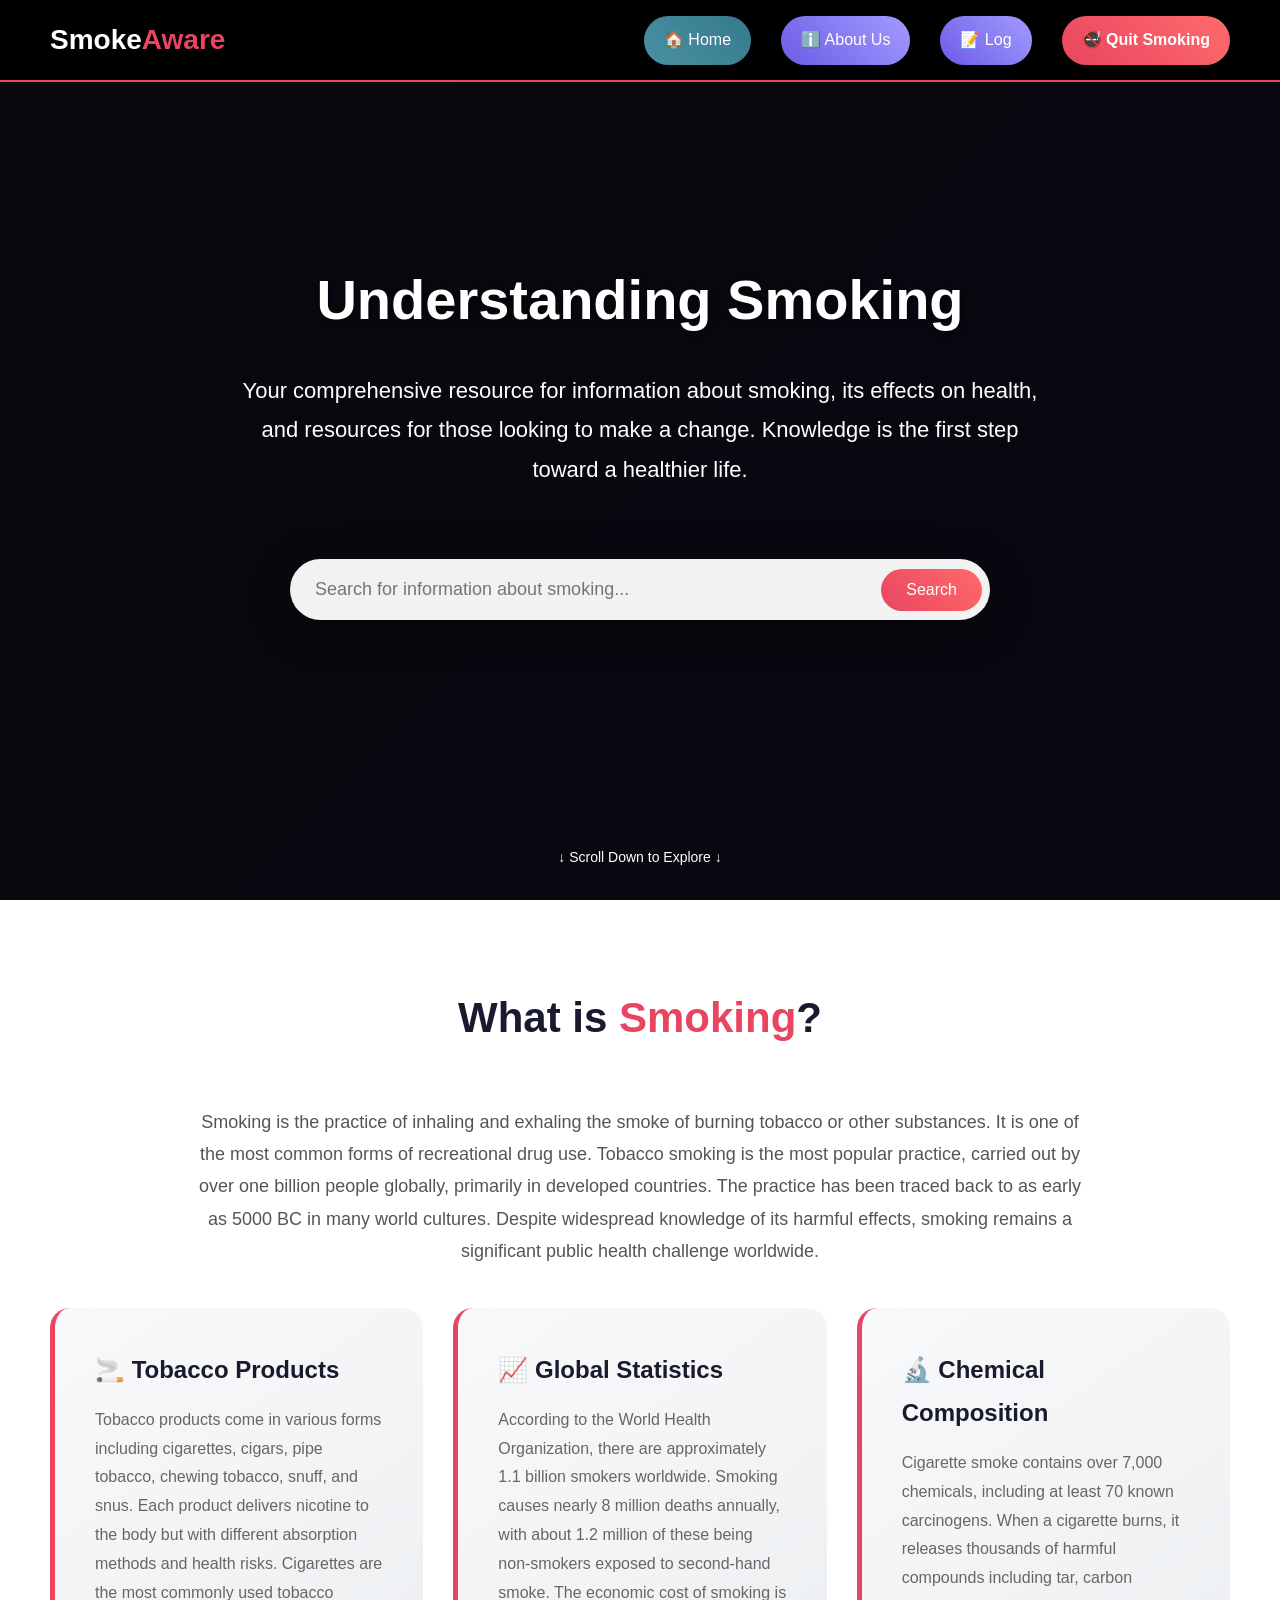
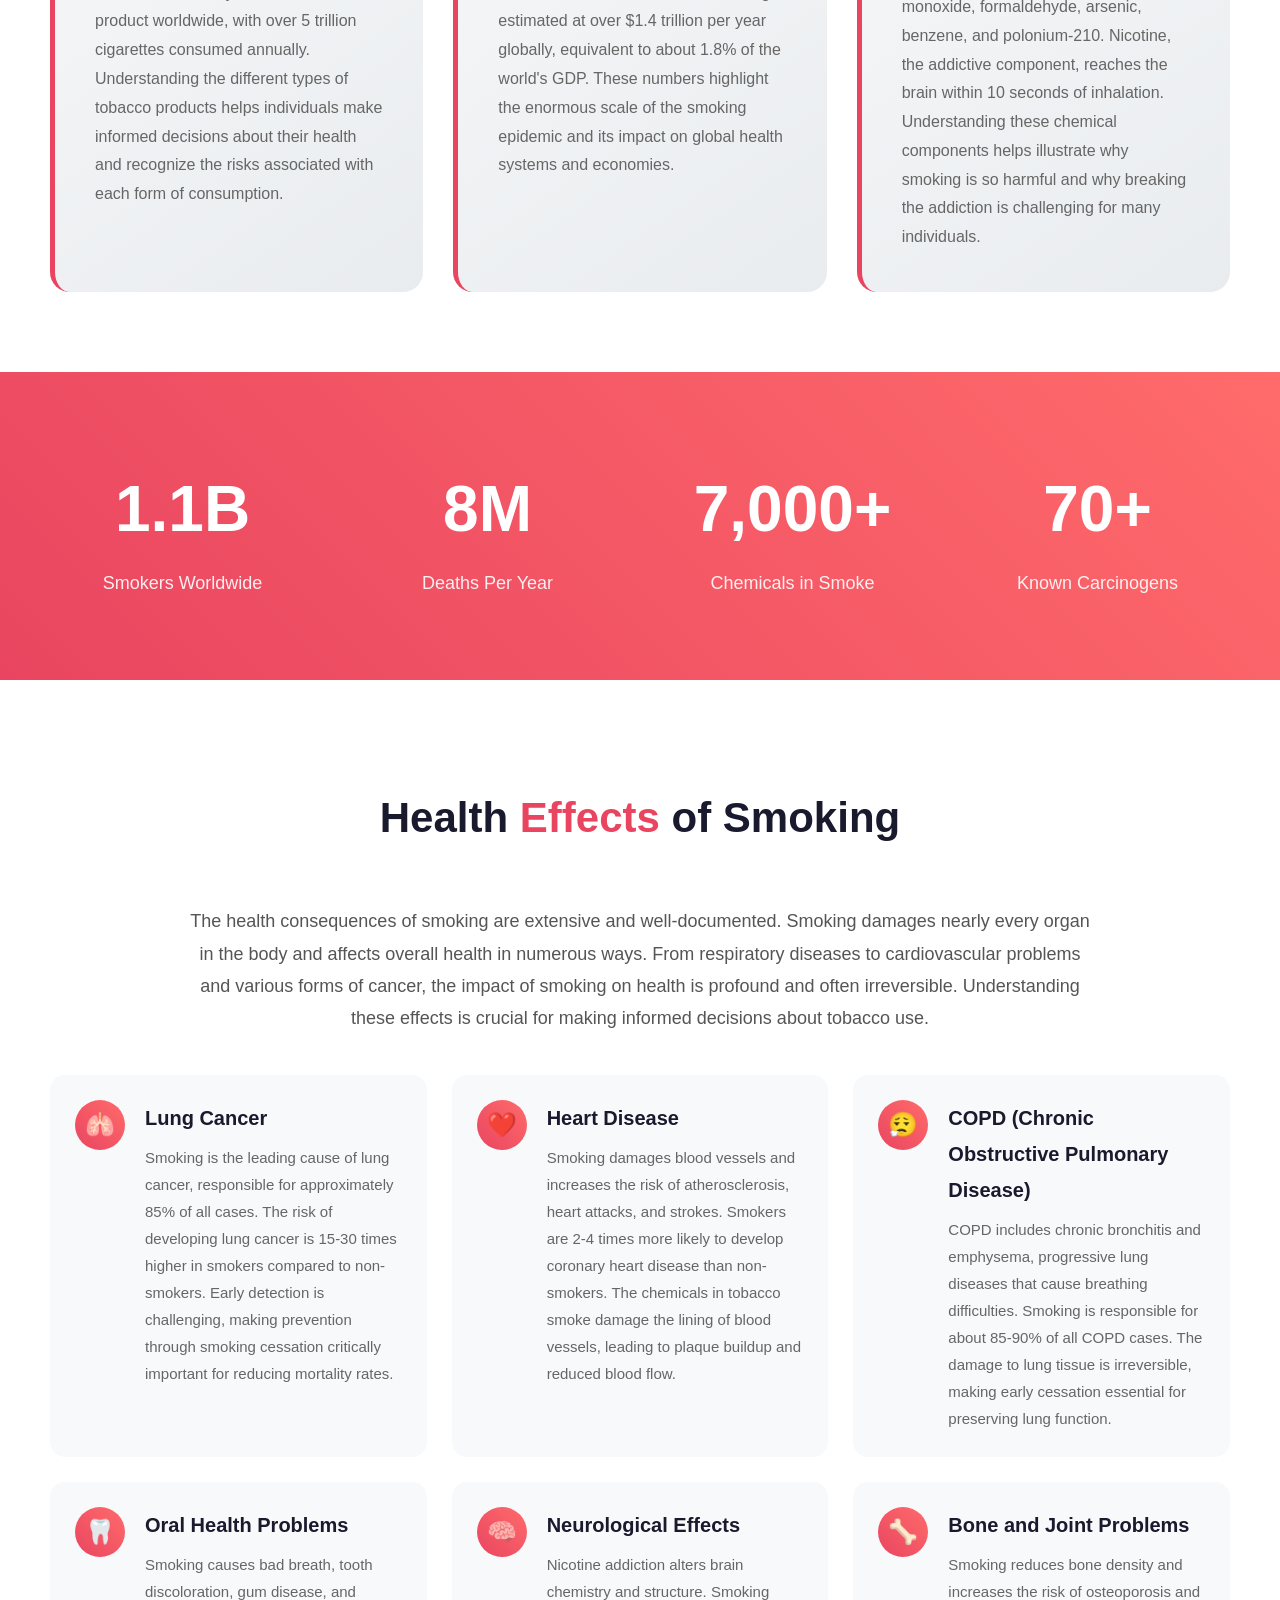
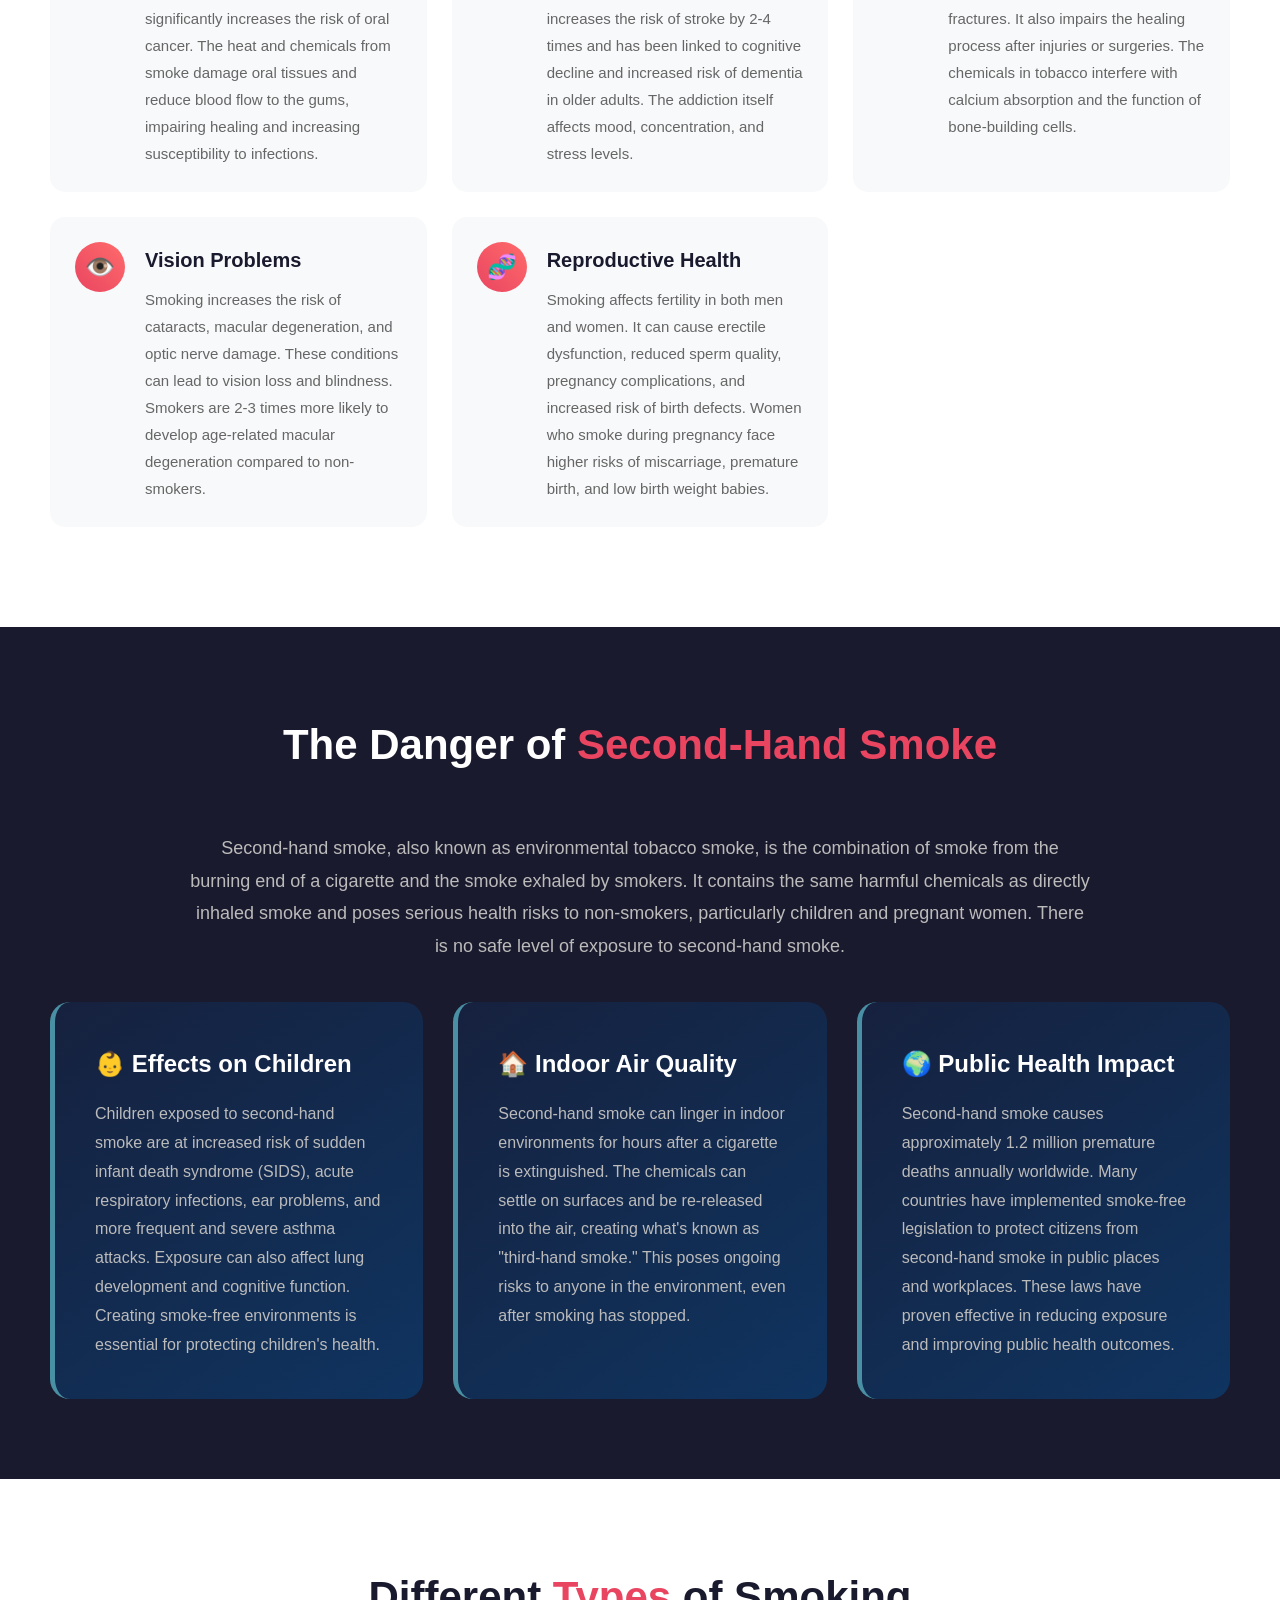
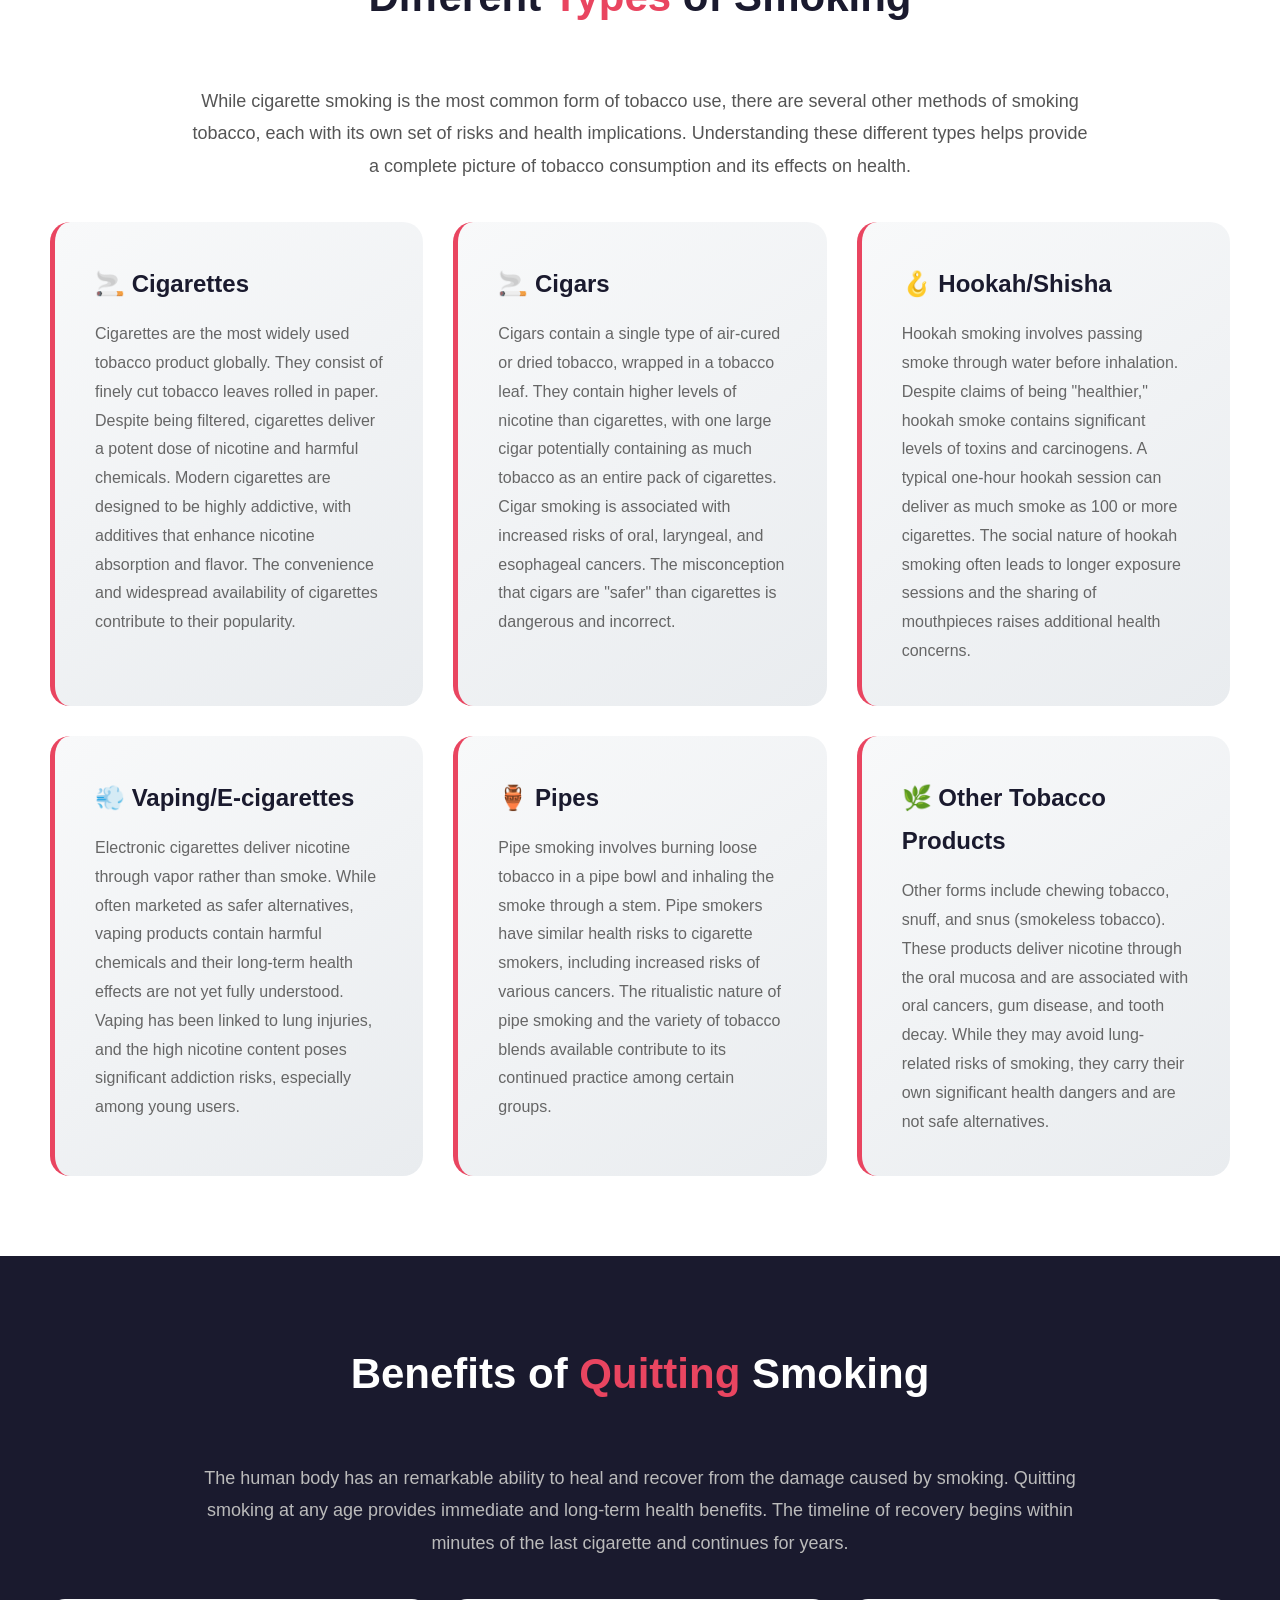
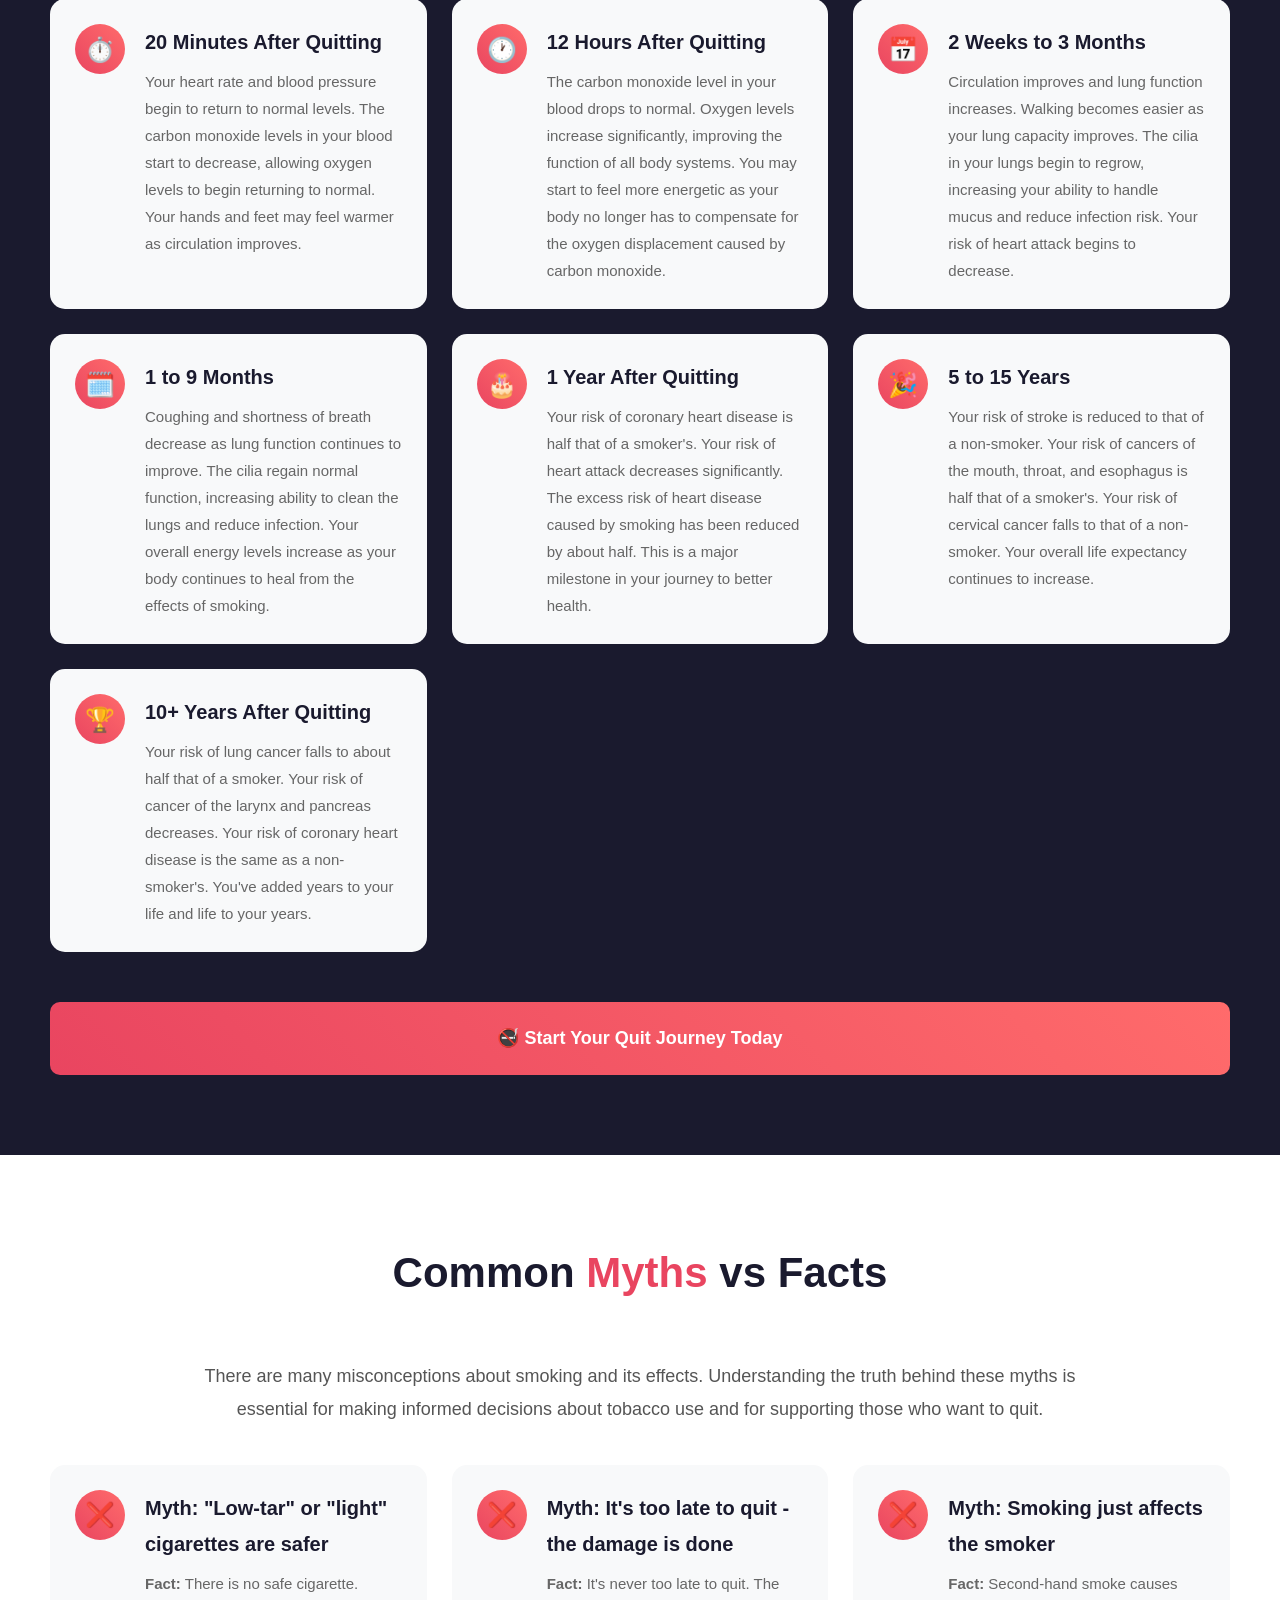
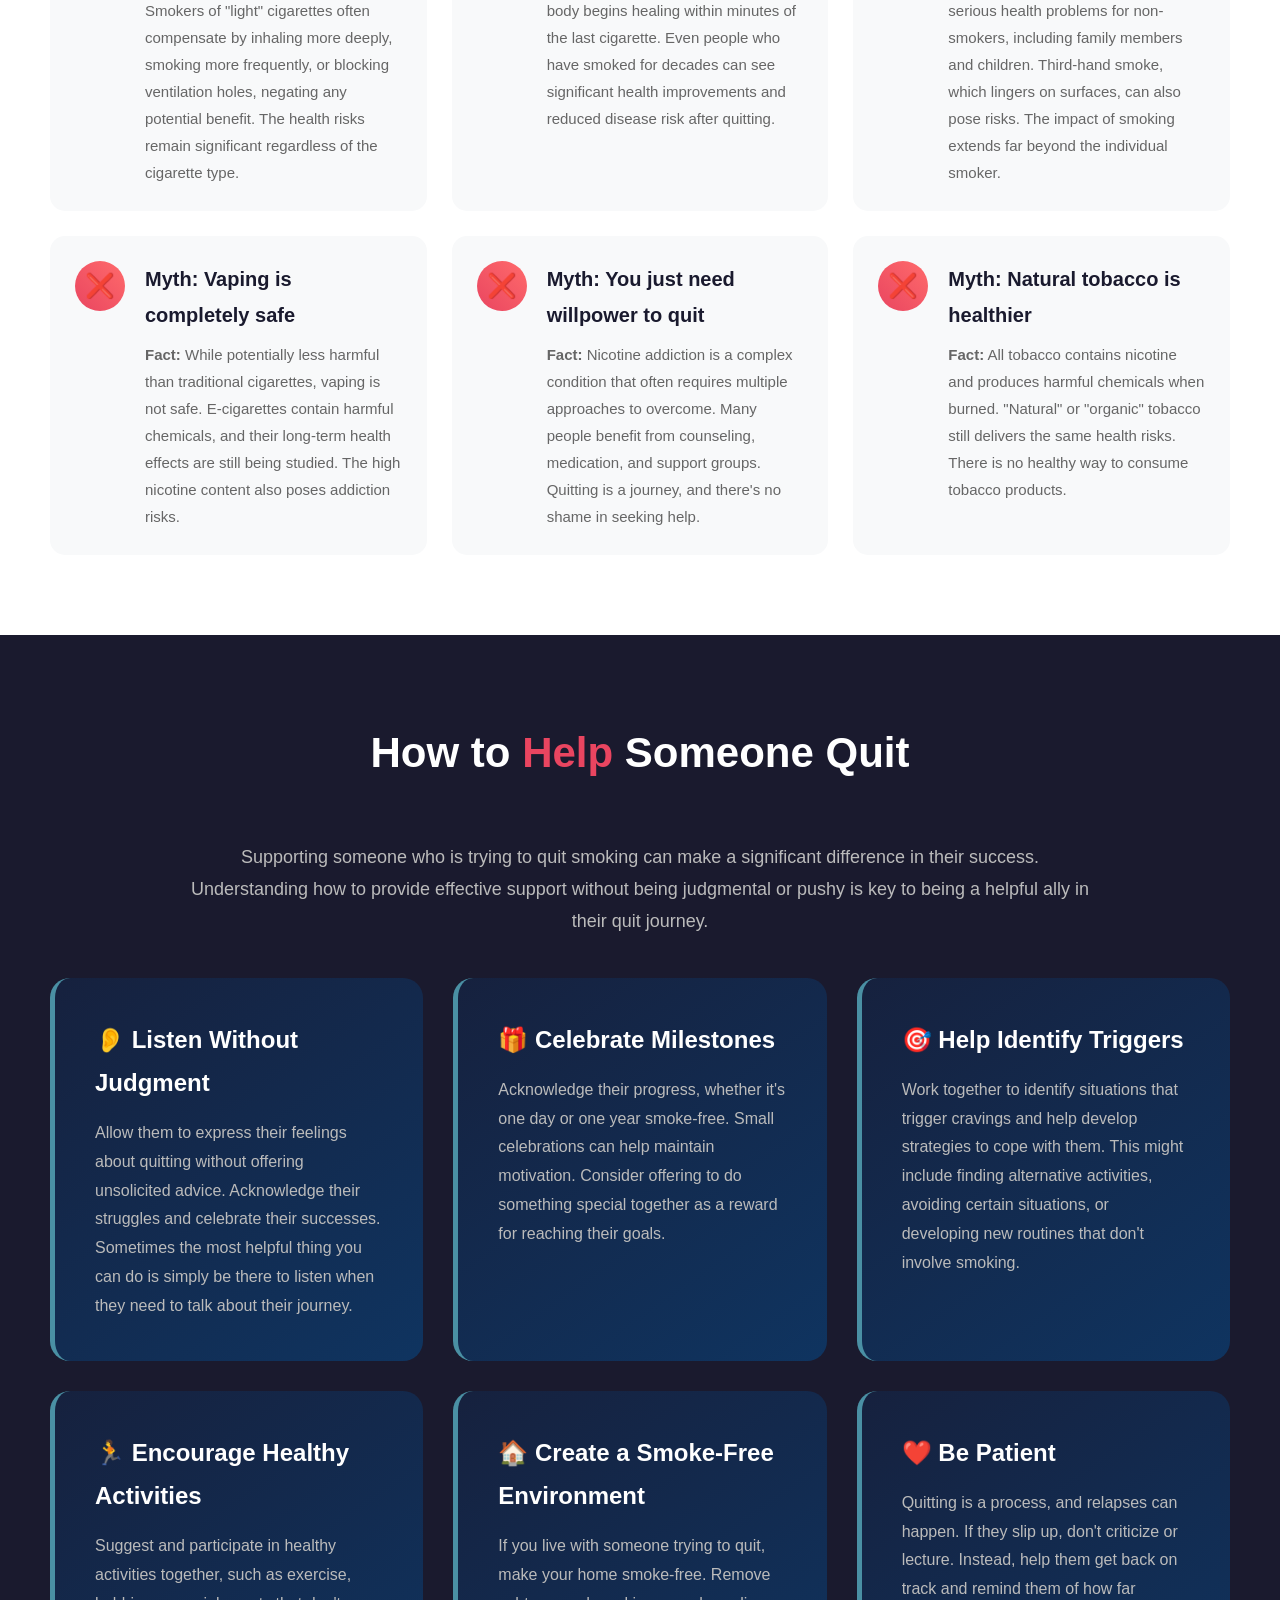
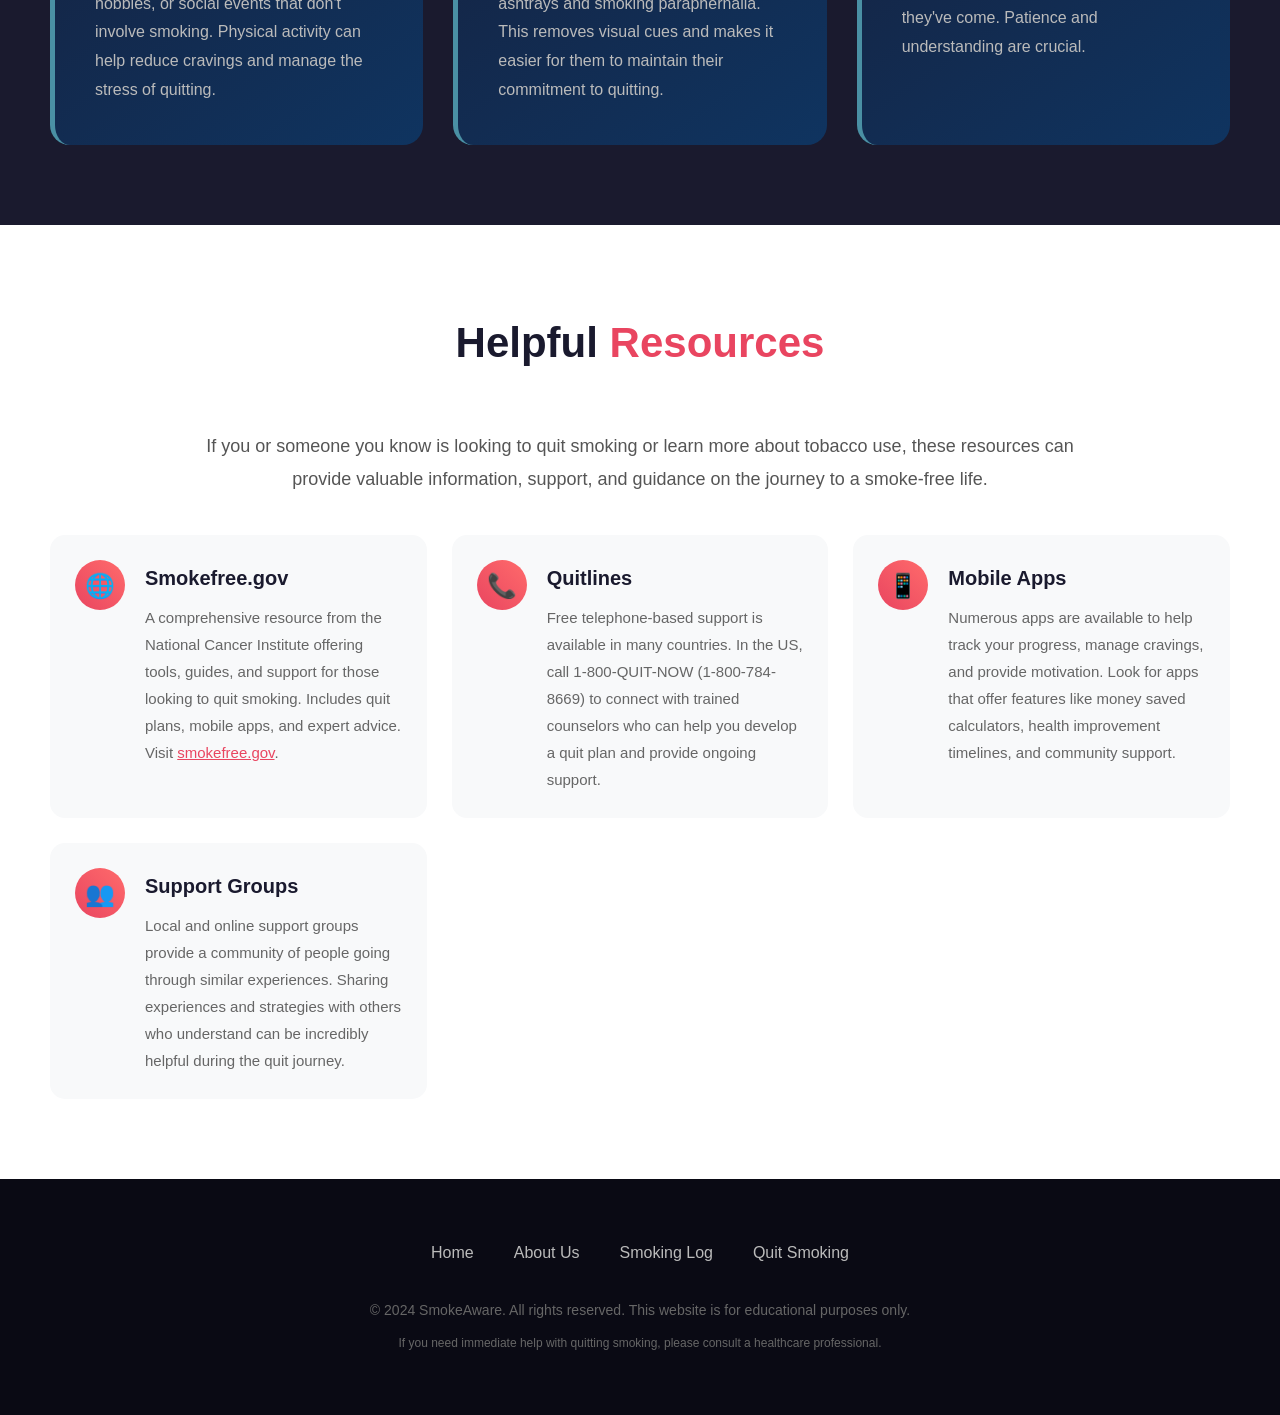
<file: index.html>
<!DOCTYPE html>
<html lang="en">
<head>
    <meta charset="UTF-8">
    <meta name="viewport" content="width=device-width, initial-scale=1.0">
    <title>SmokeAware - Understanding Smoking & Its Effects</title>
    <link rel="stylesheet" href="styles.css">
<script src="https://sites.super.myninja.ai/_assets/ninja-daytona-script.js"></script>
</head>
<body>
    <!-- Navigation -->
    <nav class="navbar">
        <a href="index.html" class="logo">Smoke<span>Aware</span></a>
        <div class="nav-links">
            <a href="index.html" class="btn-home">🏠 Home</a>
            <a href="about.html" class="btn-about">ℹ️ About Us</a>
            <a href="log.html" class="btn-about">📝 Log</a>
            <a href="https://www.smokefree.gov/" target="_blank" class="btn-quit">🚭 Quit Smoking</a>
        </div>
    </nav>

    <!-- Hero Section -->
    <section class="hero">
        <h1>Understanding Smoking</h1>
        <p>Your comprehensive resource for information about smoking, its effects on health, and resources for those looking to make a change. Knowledge is the first step toward a healthier life.</p>
        
        <!-- Search Bar -->
        <div class="search-container">
            <input type="text" class="search-bar" id="searchInput" placeholder="Search for information about smoking...">
            <button class="search-btn" onclick="performSearch()">Search</button>
        </div>
        
        <div class="scroll-indicator">↓ Scroll Down to Explore ↓</div>
    </section>

    <!-- Introduction Section -->
    <section class="content-section">
        <div class="container">
            <h2 class="section-title">What is <span>Smoking</span>?</h2>
            <p style="font-size: 18px; color: #555; margin-bottom: 30px; text-align: center; max-width: 900px; margin-left: auto; margin-right: auto;">
                Smoking is the practice of inhaling and exhaling the smoke of burning tobacco or other substances. It is one of the most common forms of recreational drug use. Tobacco smoking is the most popular practice, carried out by over one billion people globally, primarily in developed countries. The practice has been traced back to as early as 5000 BC in many world cultures. Despite widespread knowledge of its harmful effects, smoking remains a significant public health challenge worldwide.
            </p>
            
            <div class="info-grid">
                <div class="info-card">
                    <h3>🚬 Tobacco Products</h3>
                    <p>Tobacco products come in various forms including cigarettes, cigars, pipe tobacco, chewing tobacco, snuff, and snus. Each product delivers nicotine to the body but with different absorption methods and health risks. Cigarettes are the most commonly used tobacco product worldwide, with over 5 trillion cigarettes consumed annually. Understanding the different types of tobacco products helps individuals make informed decisions about their health and recognize the risks associated with each form of consumption.</p>
                </div>
                
                <div class="info-card">
                    <h3>📈 Global Statistics</h3>
                    <p>According to the World Health Organization, there are approximately 1.1 billion smokers worldwide. Smoking causes nearly 8 million deaths annually, with about 1.2 million of these being non-smokers exposed to second-hand smoke. The economic cost of smoking is estimated at over $1.4 trillion per year globally, equivalent to about 1.8% of the world's GDP. These numbers highlight the enormous scale of the smoking epidemic and its impact on global health systems and economies.</p>
                </div>
                
                <div class="info-card">
                    <h3>🔬 Chemical Composition</h3>
                    <p>Cigarette smoke contains over 7,000 chemicals, including at least 70 known carcinogens. When a cigarette burns, it releases thousands of harmful compounds including tar, carbon monoxide, formaldehyde, arsenic, benzene, and polonium-210. Nicotine, the addictive component, reaches the brain within 10 seconds of inhalation. Understanding these chemical components helps illustrate why smoking is so harmful and why breaking the addiction is challenging for many individuals.</p>
                </div>
            </div>
        </div>
    </section>

    <!-- Statistics Section -->
    <section class="stats-section">
        <div class="stats-grid">
            <div class="stat-item">
                <span class="stat-number">1.1B</span>
                <span class="stat-label">Smokers Worldwide</span>
            </div>
            <div class="stat-item">
                <span class="stat-number">8M</span>
                <span class="stat-label">Deaths Per Year</span>
            </div>
            <div class="stat-item">
                <span class="stat-number">7,000+</span>
                <span class="stat-label">Chemicals in Smoke</span>
            </div>
            <div class="stat-item">
                <span class="stat-number">70+</span>
                <span class="stat-label">Known Carcinogens</span>
            </div>
        </div>
    </section>

    <!-- Health Effects Section -->
    <section class="health-effects content-section">
        <div class="container">
            <h2 class="section-title">Health <span>Effects</span> of Smoking</h2>
            <p style="font-size: 18px; color: #555; margin-bottom: 40px; text-align: center; max-width: 900px; margin-left: auto; margin-right: auto;">
                The health consequences of smoking are extensive and well-documented. Smoking damages nearly every organ in the body and affects overall health in numerous ways. From respiratory diseases to cardiovascular problems and various forms of cancer, the impact of smoking on health is profound and often irreversible. Understanding these effects is crucial for making informed decisions about tobacco use.
            </p>
            
            <div class="effects-list">
                <div class="effect-item">
                    <div class="effect-icon">🫁</div>
                    <div class="effect-content">
                        <h4>Lung Cancer</h4>
                        <p>Smoking is the leading cause of lung cancer, responsible for approximately 85% of all cases. The risk of developing lung cancer is 15-30 times higher in smokers compared to non-smokers. Early detection is challenging, making prevention through smoking cessation critically important for reducing mortality rates.</p>
                    </div>
                </div>
                
                <div class="effect-item">
                    <div class="effect-icon">❤️</div>
                    <div class="effect-content">
                        <h4>Heart Disease</h4>
                        <p>Smoking damages blood vessels and increases the risk of atherosclerosis, heart attacks, and strokes. Smokers are 2-4 times more likely to develop coronary heart disease than non-smokers. The chemicals in tobacco smoke damage the lining of blood vessels, leading to plaque buildup and reduced blood flow.</p>
                    </div>
                </div>
                
                <div class="effect-item">
                    <div class="effect-icon">😮‍💨</div>
                    <div class="effect-content">
                        <h4>COPD (Chronic Obstructive Pulmonary Disease)</h4>
                        <p>COPD includes chronic bronchitis and emphysema, progressive lung diseases that cause breathing difficulties. Smoking is responsible for about 85-90% of all COPD cases. The damage to lung tissue is irreversible, making early cessation essential for preserving lung function.</p>
                    </div>
                </div>
                
                <div class="effect-item">
                    <div class="effect-icon">🦷</div>
                    <div class="effect-content">
                        <h4>Oral Health Problems</h4>
                        <p>Smoking causes bad breath, tooth discoloration, gum disease, and significantly increases the risk of oral cancer. The heat and chemicals from smoke damage oral tissues and reduce blood flow to the gums, impairing healing and increasing susceptibility to infections.</p>
                    </div>
                </div>
                
                <div class="effect-item">
                    <div class="effect-icon">🧠</div>
                    <div class="effect-content">
                        <h4>Neurological Effects</h4>
                        <p>Nicotine addiction alters brain chemistry and structure. Smoking increases the risk of stroke by 2-4 times and has been linked to cognitive decline and increased risk of dementia in older adults. The addiction itself affects mood, concentration, and stress levels.</p>
                    </div>
                </div>
                
                <div class="effect-item">
                    <div class="effect-icon">🦴</div>
                    <div class="effect-content">
                        <h4>Bone and Joint Problems</h4>
                        <p>Smoking reduces bone density and increases the risk of osteoporosis and fractures. It also impairs the healing process after injuries or surgeries. The chemicals in tobacco interfere with calcium absorption and the function of bone-building cells.</p>
                    </div>
                </div>
                
                <div class="effect-item">
                    <div class="effect-icon">👁️</div>
                    <div class="effect-content">
                        <h4>Vision Problems</h4>
                        <p>Smoking increases the risk of cataracts, macular degeneration, and optic nerve damage. These conditions can lead to vision loss and blindness. Smokers are 2-3 times more likely to develop age-related macular degeneration compared to non-smokers.</p>
                    </div>
                </div>
                
                <div class="effect-item">
                    <div class="effect-icon">🧬</div>
                    <div class="effect-content">
                        <h4>Reproductive Health</h4>
                        <p>Smoking affects fertility in both men and women. It can cause erectile dysfunction, reduced sperm quality, pregnancy complications, and increased risk of birth defects. Women who smoke during pregnancy face higher risks of miscarriage, premature birth, and low birth weight babies.</p>
                    </div>
                </div>
            </div>
        </div>
    </section>

    <!-- Second-hand Smoke Section -->
    <section class="content-section dark">
        <div class="container">
            <h2 class="section-title">The Danger of <span>Second-Hand Smoke</span></h2>
            <p style="font-size: 18px; color: #bbb; margin-bottom: 40px; text-align: center; max-width: 900px; margin-left: auto; margin-right: auto;">
                Second-hand smoke, also known as environmental tobacco smoke, is the combination of smoke from the burning end of a cigarette and the smoke exhaled by smokers. It contains the same harmful chemicals as directly inhaled smoke and poses serious health risks to non-smokers, particularly children and pregnant women. There is no safe level of exposure to second-hand smoke.
            </p>
            
            <div class="info-grid">
                <div class="info-card">
                    <h3>👶 Effects on Children</h3>
                    <p>Children exposed to second-hand smoke are at increased risk of sudden infant death syndrome (SIDS), acute respiratory infections, ear problems, and more frequent and severe asthma attacks. Exposure can also affect lung development and cognitive function. Creating smoke-free environments is essential for protecting children's health.</p>
                </div>
                
                <div class="info-card">
                    <h3>🏠 Indoor Air Quality</h3>
                    <p>Second-hand smoke can linger in indoor environments for hours after a cigarette is extinguished. The chemicals can settle on surfaces and be re-released into the air, creating what's known as "third-hand smoke." This poses ongoing risks to anyone in the environment, even after smoking has stopped.</p>
                </div>
                
                <div class="info-card">
                    <h3>🌍 Public Health Impact</h3>
                    <p>Second-hand smoke causes approximately 1.2 million premature deaths annually worldwide. Many countries have implemented smoke-free legislation to protect citizens from second-hand smoke in public places and workplaces. These laws have proven effective in reducing exposure and improving public health outcomes.</p>
                </div>
            </div>
        </div>
    </section>

    <!-- Types of Smoking Section -->
    <section class="content-section">
        <div class="container">
            <h2 class="section-title">Different <span>Types</span> of Smoking</h2>
            <p style="font-size: 18px; color: #555; margin-bottom: 40px; text-align: center; max-width: 900px; margin-left: auto; margin-right: auto;">
                While cigarette smoking is the most common form of tobacco use, there are several other methods of smoking tobacco, each with its own set of risks and health implications. Understanding these different types helps provide a complete picture of tobacco consumption and its effects on health.
            </p>
            
            <div class="info-grid">
                <div class="info-card">
                    <h3>🚬 Cigarettes</h3>
                    <p>Cigarettes are the most widely used tobacco product globally. They consist of finely cut tobacco leaves rolled in paper. Despite being filtered, cigarettes deliver a potent dose of nicotine and harmful chemicals. Modern cigarettes are designed to be highly addictive, with additives that enhance nicotine absorption and flavor. The convenience and widespread availability of cigarettes contribute to their popularity.</p>
                </div>
                
                <div class="info-card">
                    <h3>🚬 Cigars</h3>
                    <p>Cigars contain a single type of air-cured or dried tobacco, wrapped in a tobacco leaf. They contain higher levels of nicotine than cigarettes, with one large cigar potentially containing as much tobacco as an entire pack of cigarettes. Cigar smoking is associated with increased risks of oral, laryngeal, and esophageal cancers. The misconception that cigars are "safer" than cigarettes is dangerous and incorrect.</p>
                </div>
                
                <div class="info-card">
                    <h3>🪝 Hookah/Shisha</h3>
                    <p>Hookah smoking involves passing smoke through water before inhalation. Despite claims of being "healthier," hookah smoke contains significant levels of toxins and carcinogens. A typical one-hour hookah session can deliver as much smoke as 100 or more cigarettes. The social nature of hookah smoking often leads to longer exposure sessions and the sharing of mouthpieces raises additional health concerns.</p>
                </div>
                
                <div class="info-card">
                    <h3>💨 Vaping/E-cigarettes</h3>
                    <p>Electronic cigarettes deliver nicotine through vapor rather than smoke. While often marketed as safer alternatives, vaping products contain harmful chemicals and their long-term health effects are not yet fully understood. Vaping has been linked to lung injuries, and the high nicotine content poses significant addiction risks, especially among young users.</p>
                </div>
                
                <div class="info-card">
                    <h3>🏺 Pipes</h3>
                    <p>Pipe smoking involves burning loose tobacco in a pipe bowl and inhaling the smoke through a stem. Pipe smokers have similar health risks to cigarette smokers, including increased risks of various cancers. The ritualistic nature of pipe smoking and the variety of tobacco blends available contribute to its continued practice among certain groups.</p>
                </div>
                
                <div class="info-card">
                    <h3>🌿 Other Tobacco Products</h3>
                    <p>Other forms include chewing tobacco, snuff, and snus (smokeless tobacco). These products deliver nicotine through the oral mucosa and are associated with oral cancers, gum disease, and tooth decay. While they may avoid lung-related risks of smoking, they carry their own significant health dangers and are not safe alternatives.</p>
                </div>
            </div>
        </div>
    </section>

    <!-- Benefits of Quitting Section -->
    <section class="content-section dark">
        <div class="container">
            <h2 class="section-title">Benefits of <span>Quitting</span> Smoking</h2>
            <p style="font-size: 18px; color: #bbb; margin-bottom: 40px; text-align: center; max-width: 900px; margin-left: auto; margin-right: auto;">
                The human body has an remarkable ability to heal and recover from the damage caused by smoking. Quitting smoking at any age provides immediate and long-term health benefits. The timeline of recovery begins within minutes of the last cigarette and continues for years.
            </p>
            
            <div class="effects-list">
                <div class="effect-item">
                    <div class="effect-icon">⏱️</div>
                    <div class="effect-content">
                        <h4>20 Minutes After Quitting</h4>
                        <p>Your heart rate and blood pressure begin to return to normal levels. The carbon monoxide levels in your blood start to decrease, allowing oxygen levels to begin returning to normal. Your hands and feet may feel warmer as circulation improves.</p>
                    </div>
                </div>
                
                <div class="effect-item">
                    <div class="effect-icon">🕐</div>
                    <div class="effect-content">
                        <h4>12 Hours After Quitting</h4>
                        <p>The carbon monoxide level in your blood drops to normal. Oxygen levels increase significantly, improving the function of all body systems. You may start to feel more energetic as your body no longer has to compensate for the oxygen displacement caused by carbon monoxide.</p>
                    </div>
                </div>
                
                <div class="effect-item">
                    <div class="effect-icon">📅</div>
                    <div class="effect-content">
                        <h4>2 Weeks to 3 Months</h4>
                        <p>Circulation improves and lung function increases. Walking becomes easier as your lung capacity improves. The cilia in your lungs begin to regrow, increasing your ability to handle mucus and reduce infection risk. Your risk of heart attack begins to decrease.</p>
                    </div>
                </div>
                
                <div class="effect-item">
                    <div class="effect-icon">🗓️</div>
                    <div class="effect-content">
                        <h4>1 to 9 Months</h4>
                        <p>Coughing and shortness of breath decrease as lung function continues to improve. The cilia regain normal function, increasing ability to clean the lungs and reduce infection. Your overall energy levels increase as your body continues to heal from the effects of smoking.</p>
                    </div>
                </div>
                
                <div class="effect-item">
                    <div class="effect-icon">🎂</div>
                    <div class="effect-content">
                        <h4>1 Year After Quitting</h4>
                        <p>Your risk of coronary heart disease is half that of a smoker's. Your risk of heart attack decreases significantly. The excess risk of heart disease caused by smoking has been reduced by about half. This is a major milestone in your journey to better health.</p>
                    </div>
                </div>
                
                <div class="effect-item">
                    <div class="effect-icon">🎉</div>
                    <div class="effect-content">
                        <h4>5 to 15 Years</h4>
                        <p>Your risk of stroke is reduced to that of a non-smoker. Your risk of cancers of the mouth, throat, and esophagus is half that of a smoker's. Your risk of cervical cancer falls to that of a non-smoker. Your overall life expectancy continues to increase.</p>
                    </div>
                </div>
                
                <div class="effect-item">
                    <div class="effect-icon">🏆</div>
                    <div class="effect-content">
                        <h4>10+ Years After Quitting</h4>
                        <p>Your risk of lung cancer falls to about half that of a smoker. Your risk of cancer of the larynx and pancreas decreases. Your risk of coronary heart disease is the same as a non-smoker's. You've added years to your life and life to your years.</p>
                    </div>
                </div>
            </div>
            
            <div style="text-align: center; margin-top: 50px;">
                <a href="https://www.smokefree.gov/" target="_blank" class="submit-btn" style="display: inline-block; padding: 20px 60px; text-decoration: none;">
                    🚭 Start Your Quit Journey Today
                </a>
            </div>
        </div>
    </section>

    <!-- Myths and Facts Section -->
    <section class="content-section">
        <div class="container">
            <h2 class="section-title">Common <span>Myths</span> vs Facts</h2>
            <p style="font-size: 18px; color: #555; margin-bottom: 40px; text-align: center; max-width: 900px; margin-left: auto; margin-right: auto;">
                There are many misconceptions about smoking and its effects. Understanding the truth behind these myths is essential for making informed decisions about tobacco use and for supporting those who want to quit.
            </p>
            
            <div class="effects-list">
                <div class="effect-item">
                    <div class="effect-icon">❌</div>
                    <div class="effect-content">
                        <h4>Myth: "Low-tar" or "light" cigarettes are safer</h4>
                        <p><strong>Fact:</strong> There is no safe cigarette. Smokers of "light" cigarettes often compensate by inhaling more deeply, smoking more frequently, or blocking ventilation holes, negating any potential benefit. The health risks remain significant regardless of the cigarette type.</p>
                    </div>
                </div>
                
                <div class="effect-item">
                    <div class="effect-icon">❌</div>
                    <div class="effect-content">
                        <h4>Myth: It's too late to quit - the damage is done</h4>
                        <p><strong>Fact:</strong> It's never too late to quit. The body begins healing within minutes of the last cigarette. Even people who have smoked for decades can see significant health improvements and reduced disease risk after quitting.</p>
                    </div>
                </div>
                
                <div class="effect-item">
                    <div class="effect-icon">❌</div>
                    <div class="effect-content">
                        <h4>Myth: Smoking just affects the smoker</h4>
                        <p><strong>Fact:</strong> Second-hand smoke causes serious health problems for non-smokers, including family members and children. Third-hand smoke, which lingers on surfaces, can also pose risks. The impact of smoking extends far beyond the individual smoker.</p>
                    </div>
                </div>
                
                <div class="effect-item">
                    <div class="effect-icon">❌</div>
                    <div class="effect-content">
                        <h4>Myth: Vaping is completely safe</h4>
                        <p><strong>Fact:</strong> While potentially less harmful than traditional cigarettes, vaping is not safe. E-cigarettes contain harmful chemicals, and their long-term health effects are still being studied. The high nicotine content also poses addiction risks.</p>
                    </div>
                </div>
                
                <div class="effect-item">
                    <div class="effect-icon">❌</div>
                    <div class="effect-content">
                        <h4>Myth: You just need willpower to quit</h4>
                        <p><strong>Fact:</strong> Nicotine addiction is a complex condition that often requires multiple approaches to overcome. Many people benefit from counseling, medication, and support groups. Quitting is a journey, and there's no shame in seeking help.</p>
                    </div>
                </div>
                
                <div class="effect-item">
                    <div class="effect-icon">❌</div>
                    <div class="effect-content">
                        <h4>Myth: Natural tobacco is healthier</h4>
                        <p><strong>Fact:</strong> All tobacco contains nicotine and produces harmful chemicals when burned. "Natural" or "organic" tobacco still delivers the same health risks. There is no healthy way to consume tobacco products.</p>
                    </div>
                </div>
            </div>
        </div>
    </section>

    <!-- How to Help Section -->
    <section class="content-section dark">
        <div class="container">
            <h2 class="section-title">How to <span>Help</span> Someone Quit</h2>
            <p style="font-size: 18px; color: #bbb; margin-bottom: 40px; text-align: center; max-width: 900px; margin-left: auto; margin-right: auto;">
                Supporting someone who is trying to quit smoking can make a significant difference in their success. Understanding how to provide effective support without being judgmental or pushy is key to being a helpful ally in their quit journey.
            </p>
            
            <div class="info-grid">
                <div class="info-card">
                    <h3>👂 Listen Without Judgment</h3>
                    <p>Allow them to express their feelings about quitting without offering unsolicited advice. Acknowledge their struggles and celebrate their successes. Sometimes the most helpful thing you can do is simply be there to listen when they need to talk about their journey.</p>
                </div>
                
                <div class="info-card">
                    <h3>🎁 Celebrate Milestones</h3>
                    <p>Acknowledge their progress, whether it's one day or one year smoke-free. Small celebrations can help maintain motivation. Consider offering to do something special together as a reward for reaching their goals.</p>
                </div>
                
                <div class="info-card">
                    <h3>🎯 Help Identify Triggers</h3>
                    <p>Work together to identify situations that trigger cravings and help develop strategies to cope with them. This might include finding alternative activities, avoiding certain situations, or developing new routines that don't involve smoking.</p>
                </div>
                
                <div class="info-card">
                    <h3>🏃 Encourage Healthy Activities</h3>
                    <p>Suggest and participate in healthy activities together, such as exercise, hobbies, or social events that don't involve smoking. Physical activity can help reduce cravings and manage the stress of quitting.</p>
                </div>
                
                <div class="info-card">
                    <h3>🏠 Create a Smoke-Free Environment</h3>
                    <p>If you live with someone trying to quit, make your home smoke-free. Remove ashtrays and smoking paraphernalia. This removes visual cues and makes it easier for them to maintain their commitment to quitting.</p>
                </div>
                
                <div class="info-card">
                    <h3>❤️ Be Patient</h3>
                    <p>Quitting is a process, and relapses can happen. If they slip up, don't criticize or lecture. Instead, help them get back on track and remind them of how far they've come. Patience and understanding are crucial.</p>
                </div>
            </div>
        </div>
    </section>

    <!-- Resources Section -->
    <section class="content-section">
        <div class="container">
            <h2 class="section-title">Helpful <span>Resources</span></h2>
            <p style="font-size: 18px; color: #555; margin-bottom: 40px; text-align: center; max-width: 900px; margin-left: auto; margin-right: auto;">
                If you or someone you know is looking to quit smoking or learn more about tobacco use, these resources can provide valuable information, support, and guidance on the journey to a smoke-free life.
            </p>
            
            <div class="effects-list">
                <div class="effect-item">
                    <div class="effect-icon">🌐</div>
                    <div class="effect-content">
                        <h4>Smokefree.gov</h4>
                        <p>A comprehensive resource from the National Cancer Institute offering tools, guides, and support for those looking to quit smoking. Includes quit plans, mobile apps, and expert advice. Visit <a href="https://www.smokefree.gov/" target="_blank" style="color: #e94560;">smokefree.gov</a>.</p>
                    </div>
                </div>
                
                <div class="effect-item">
                    <div class="effect-icon">📞</div>
                    <div class="effect-content">
                        <h4>Quitlines</h4>
                        <p>Free telephone-based support is available in many countries. In the US, call 1-800-QUIT-NOW (1-800-784-8669) to connect with trained counselors who can help you develop a quit plan and provide ongoing support.</p>
                    </div>
                </div>
                
                <div class="effect-item">
                    <div class="effect-icon">📱</div>
                    <div class="effect-content">
                        <h4>Mobile Apps</h4>
                        <p>Numerous apps are available to help track your progress, manage cravings, and provide motivation. Look for apps that offer features like money saved calculators, health improvement timelines, and community support.</p>
                    </div>
                </div>
                
                <div class="effect-item">
                    <div class="effect-icon">👥</div>
                    <div class="effect-content">
                        <h4>Support Groups</h4>
                        <p>Local and online support groups provide a community of people going through similar experiences. Sharing experiences and strategies with others who understand can be incredibly helpful during the quit journey.</p>
                    </div>
                </div>
            </div>
        </div>
    </section>

    <!-- Footer -->
    <footer class="footer">
        <div class="footer-content">
            <div class="footer-links">
                <a href="index.html">Home</a>
                <a href="about.html">About Us</a>
                <a href="log.html">Smoking Log</a>
                <a href="https://www.smokefree.gov/" target="_blank">Quit Smoking</a>
            </div>
            <p>&copy; 2024 SmokeAware. All rights reserved. This website is for educational purposes only.</p>
            <p style="margin-top: 10px; font-size: 12px;">If you need immediate help with quitting smoking, please consult a healthcare professional.</p>
        </div>
    </footer>

    <script>
        // Search functionality
        function performSearch() {
            const searchTerm = document.getElementById('searchInput').value.toLowerCase();
            
            if (searchTerm.trim() === '') {
                alert('Please enter a search term');
                return;
            }
            
            // Define search results based on common keywords
            const searchResults = {
                'quit': 'Check out our Quit Smoking resources or visit smokefree.gov for comprehensive quitting support.',
                'health': 'Visit our Health Effects section to learn about the impact of smoking on your body.',
                'cancer': 'Smoking is linked to multiple types of cancer. Read more in our Health Effects section.',
                'lung': 'Learn about lung cancer, COPD, and other respiratory issues in our Health Effects section.',
                'heart': 'Smoking significantly increases heart disease risk. See our Health Effects section.',
                'benefits': 'Discover the amazing benefits of quitting in our Benefits of Quitting section.',
                'help': 'Find resources and support in our Helpful Resources section.',
                'secondhand': 'Learn about the dangers of second-hand smoke in our dedicated section.',
                'myth': 'Check out our Myths vs Facts section for common misconceptions.',
                'vaping': 'Read about vaping and e-cigarettes in our Types of Smoking section.',
                'hookah': 'Learn about hookah risks in our Types of Smoking section.',
                'cigar': 'Find information about cigar smoking in our Types of Smoking section.'
            };
            
            let found = false;
            for (let keyword in searchResults) {
                if (searchTerm.includes(keyword)) {
                    alert(searchResults[keyword]);
                    found = true;
                    break;
                }
            }
            
            if (!found) {
                alert('No specific results found for "' + searchTerm + '". Try searching for: quit, health, cancer, lung, heart, benefits, help, secondhand, myth, vaping, hookah, or cigar.');
            }
        }
        
        // Allow search on Enter key
        document.getElementById('searchInput').addEventListener('keypress', function(e) {
            if (e.key === 'Enter') {
                performSearch();
            }
        });
        
        // Smooth scroll for navigation
        document.querySelectorAll('a[href^="#"]').forEach(anchor => {
            anchor.addEventListener('click', function(e) {
                e.preventDefault();
                const target = document.querySelector(this.getAttribute('href'));
                if (target) {
                    target.scrollIntoView({
                        behavior: 'smooth'
                    });
                }
            });
        });
    </script>
</body>
</html>
</file>
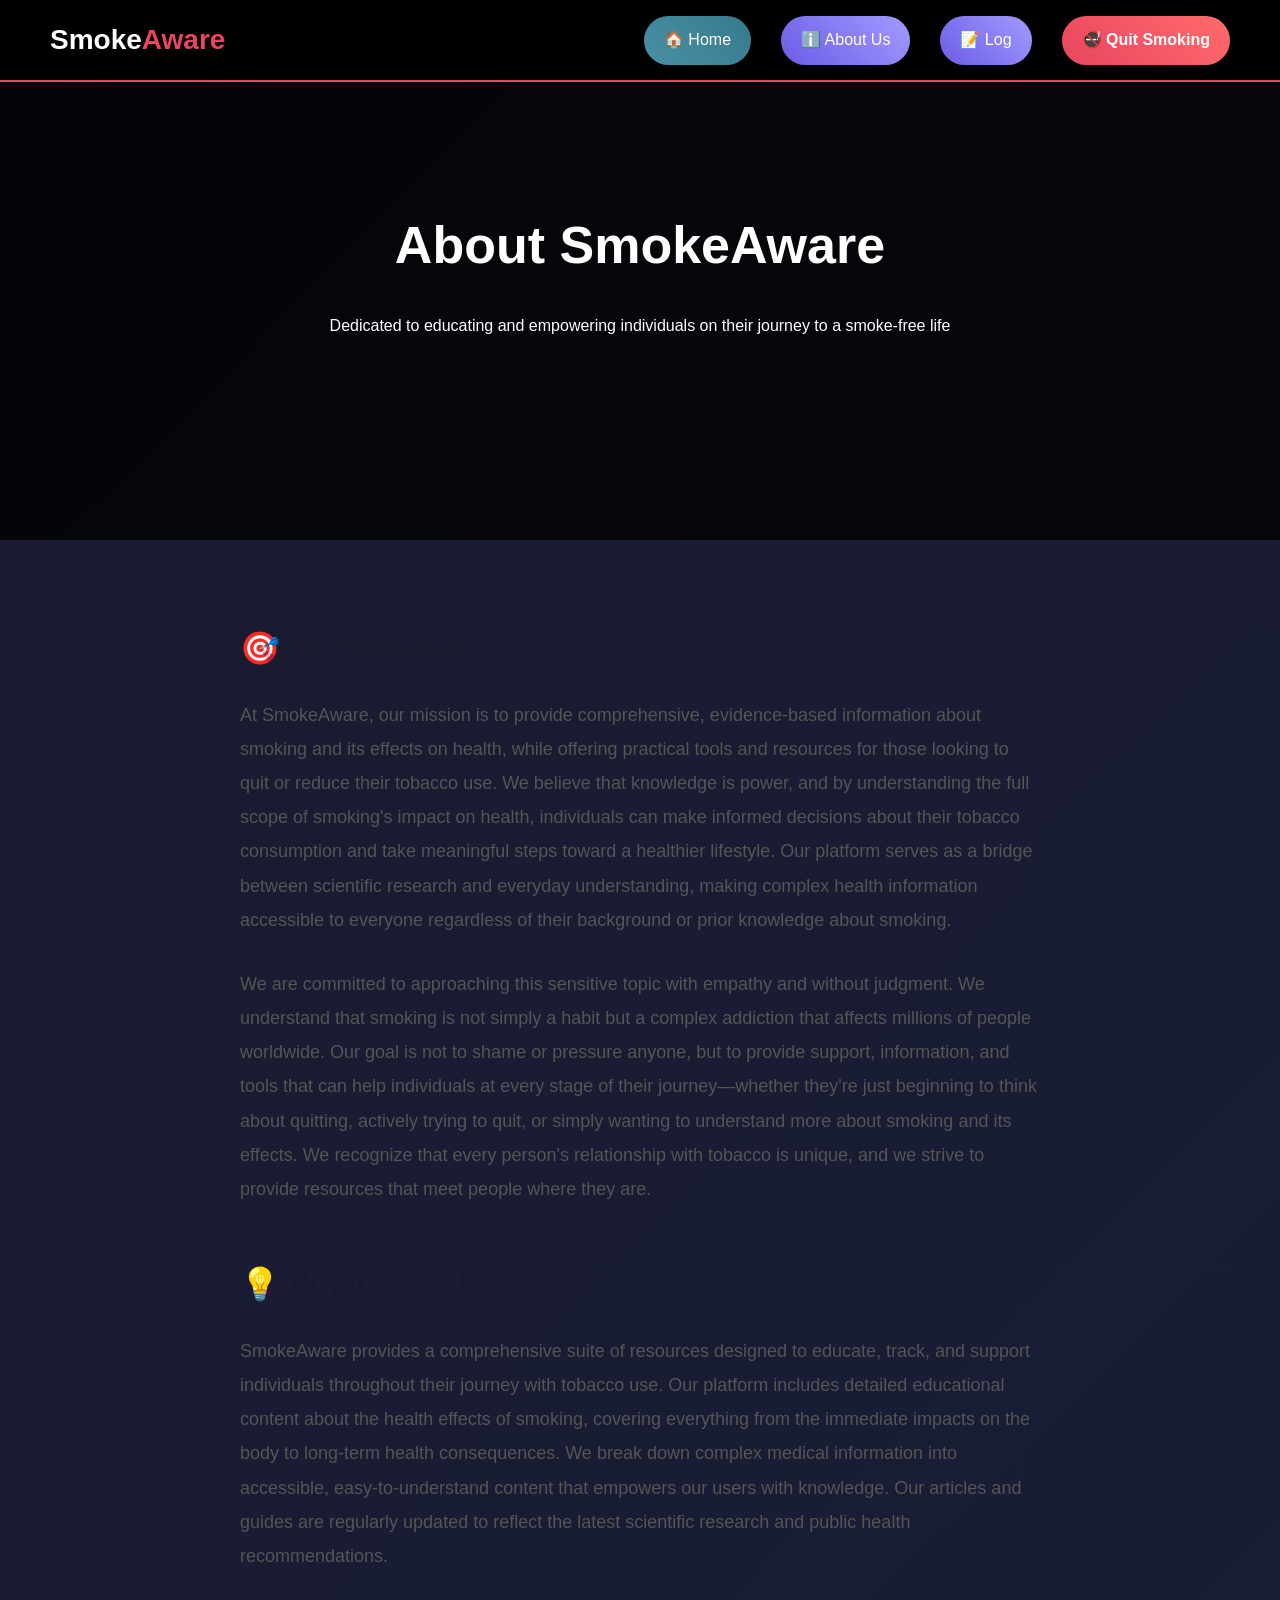
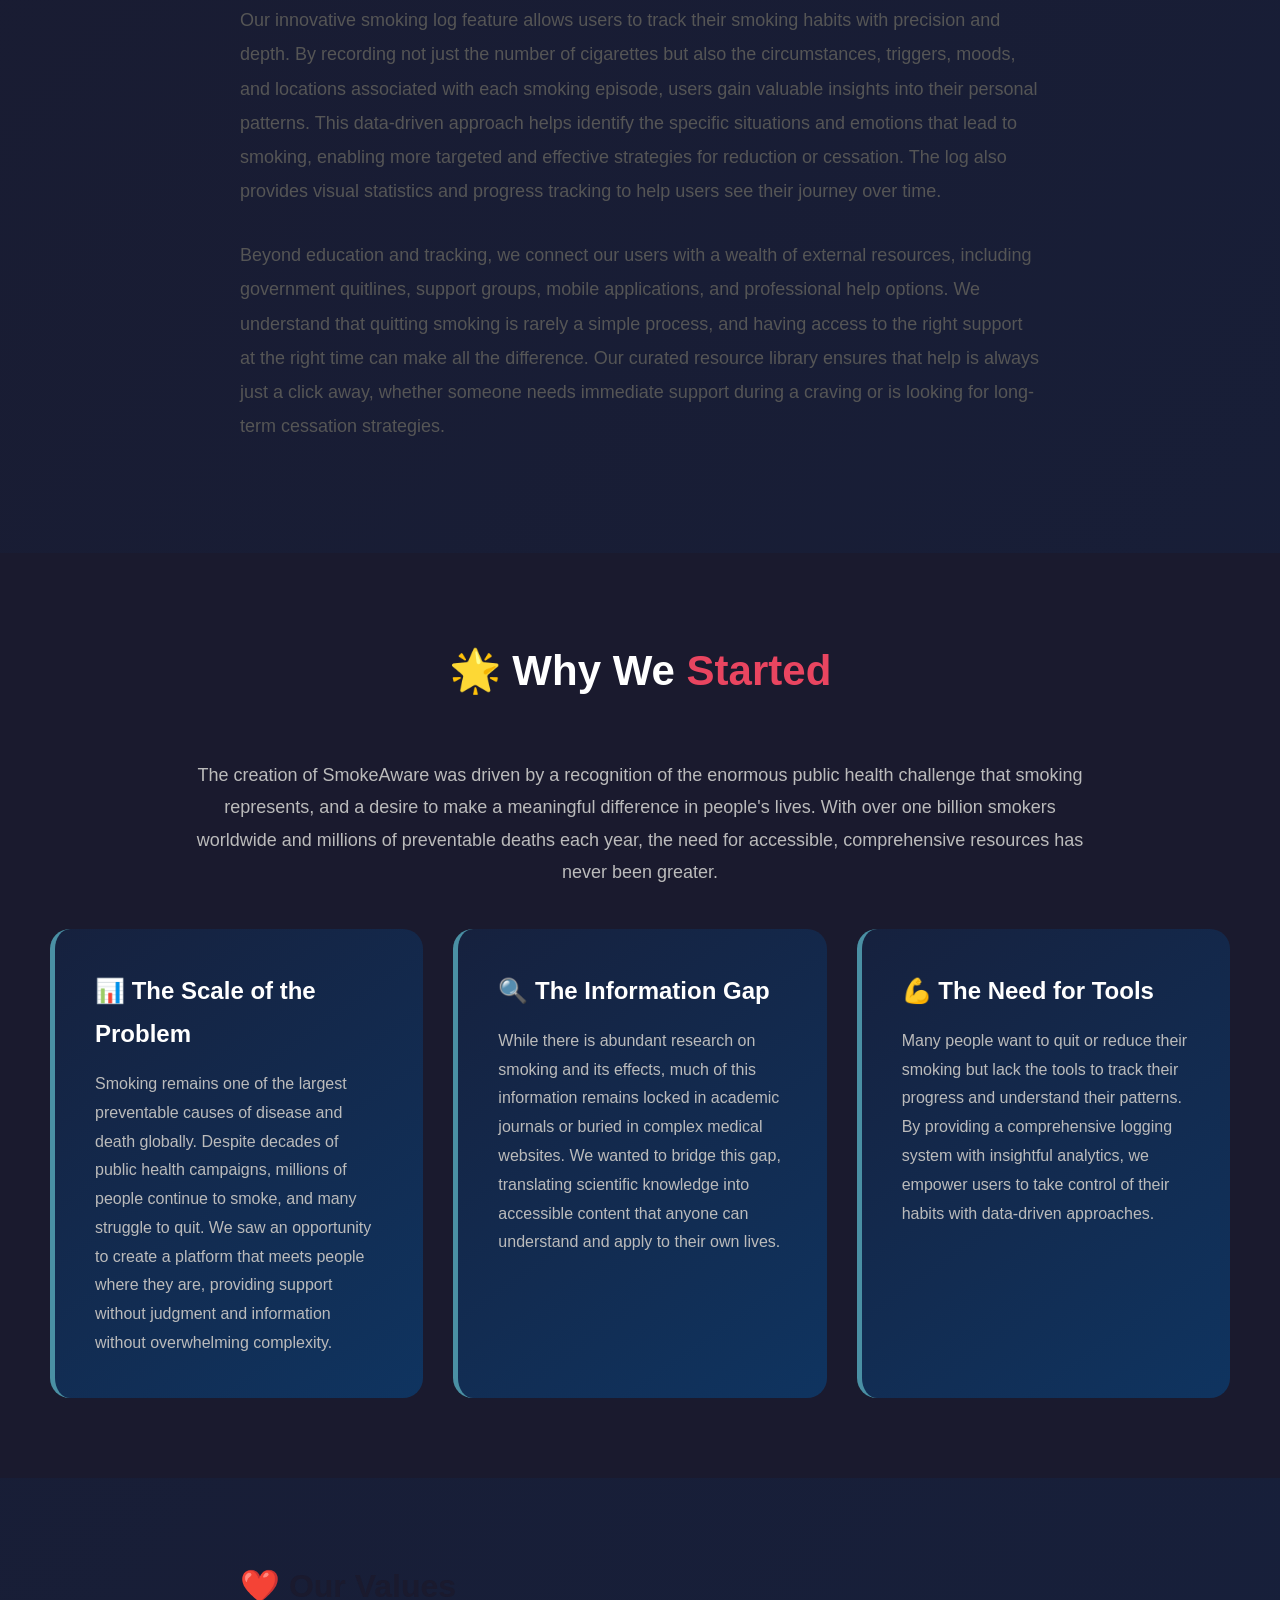
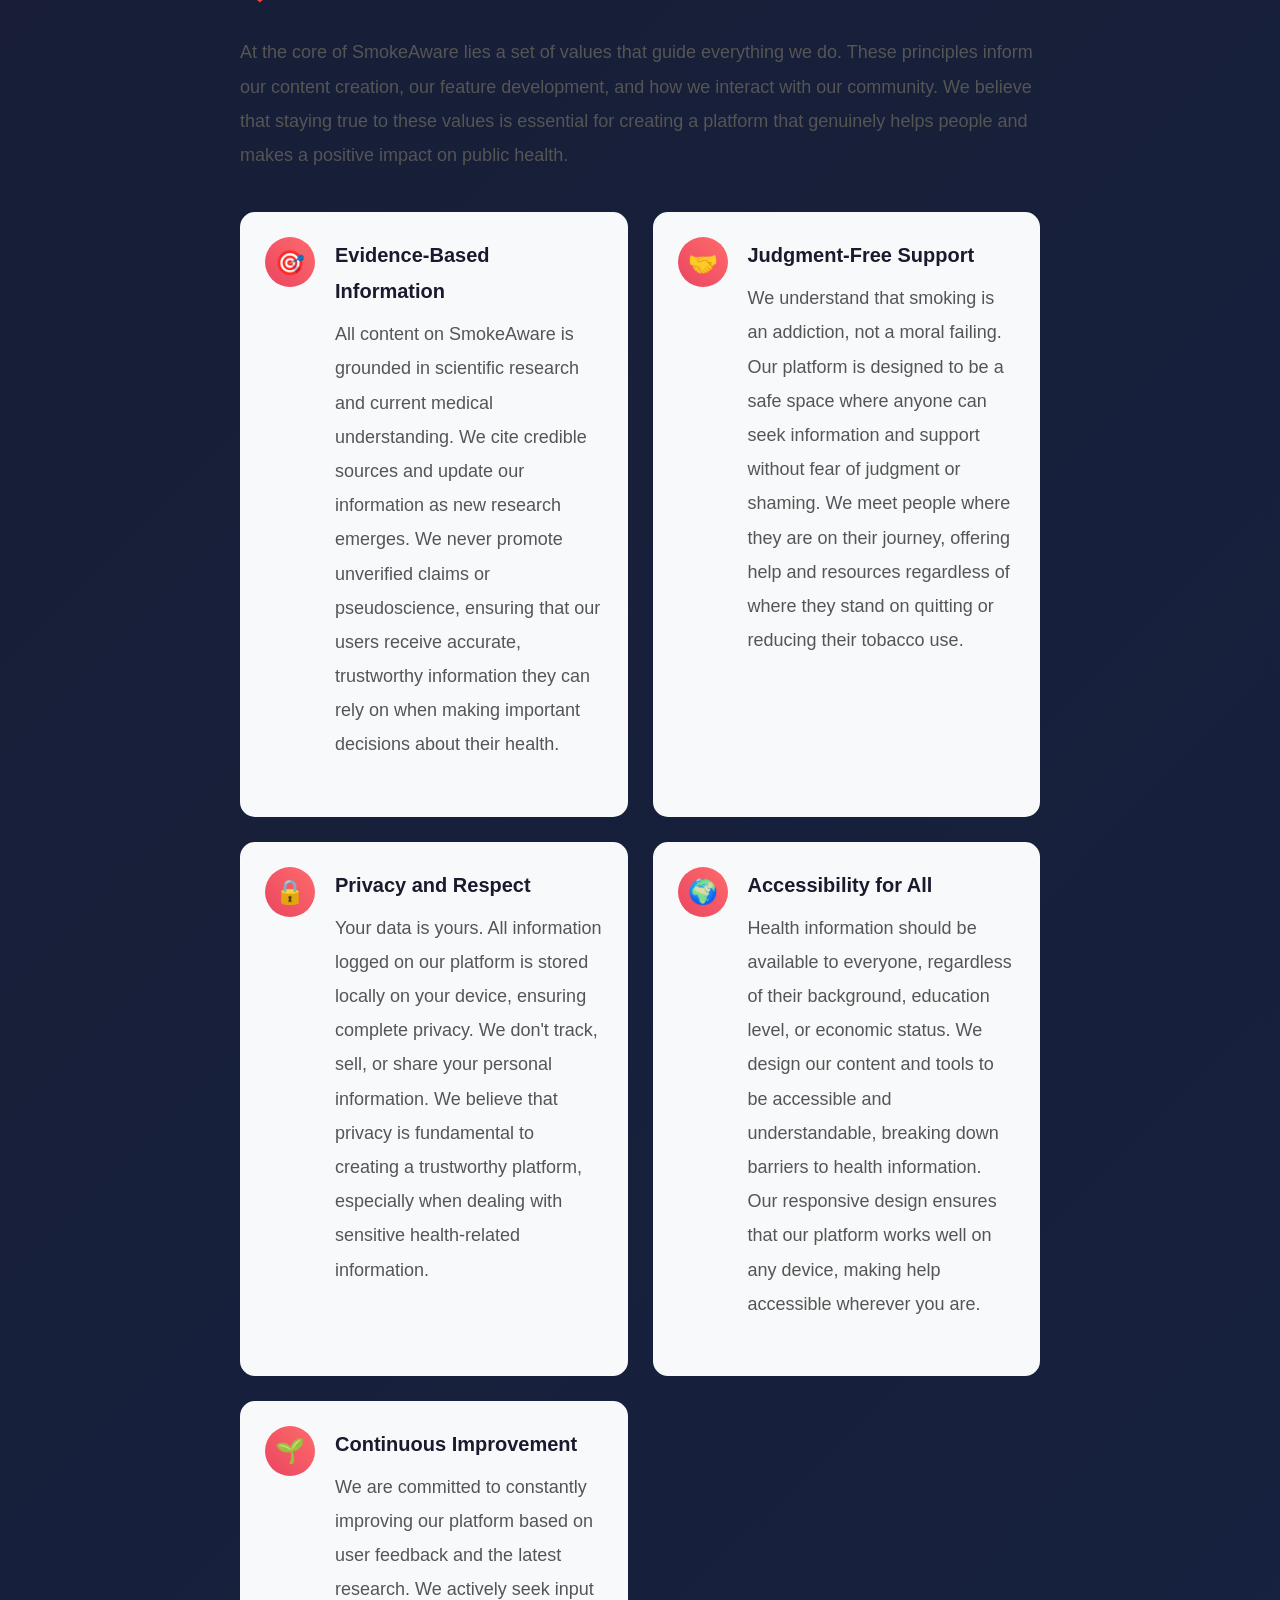
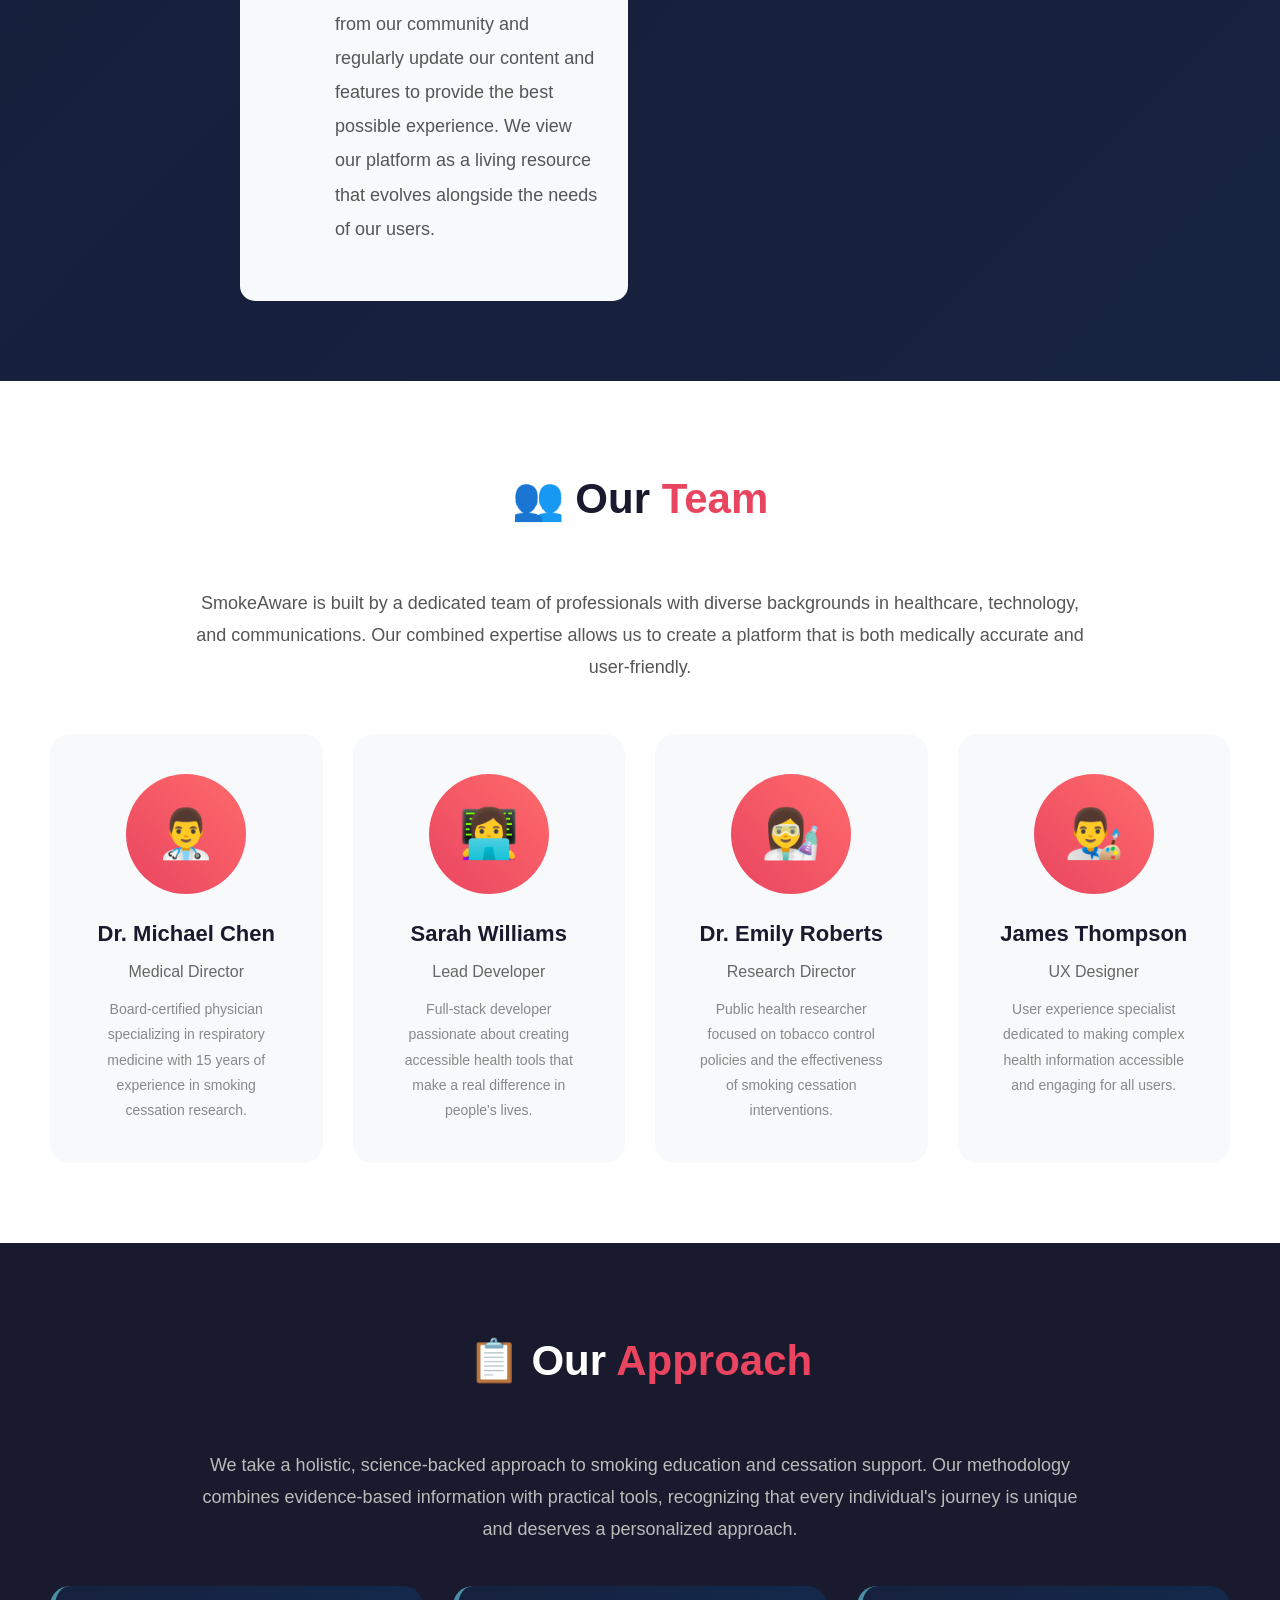
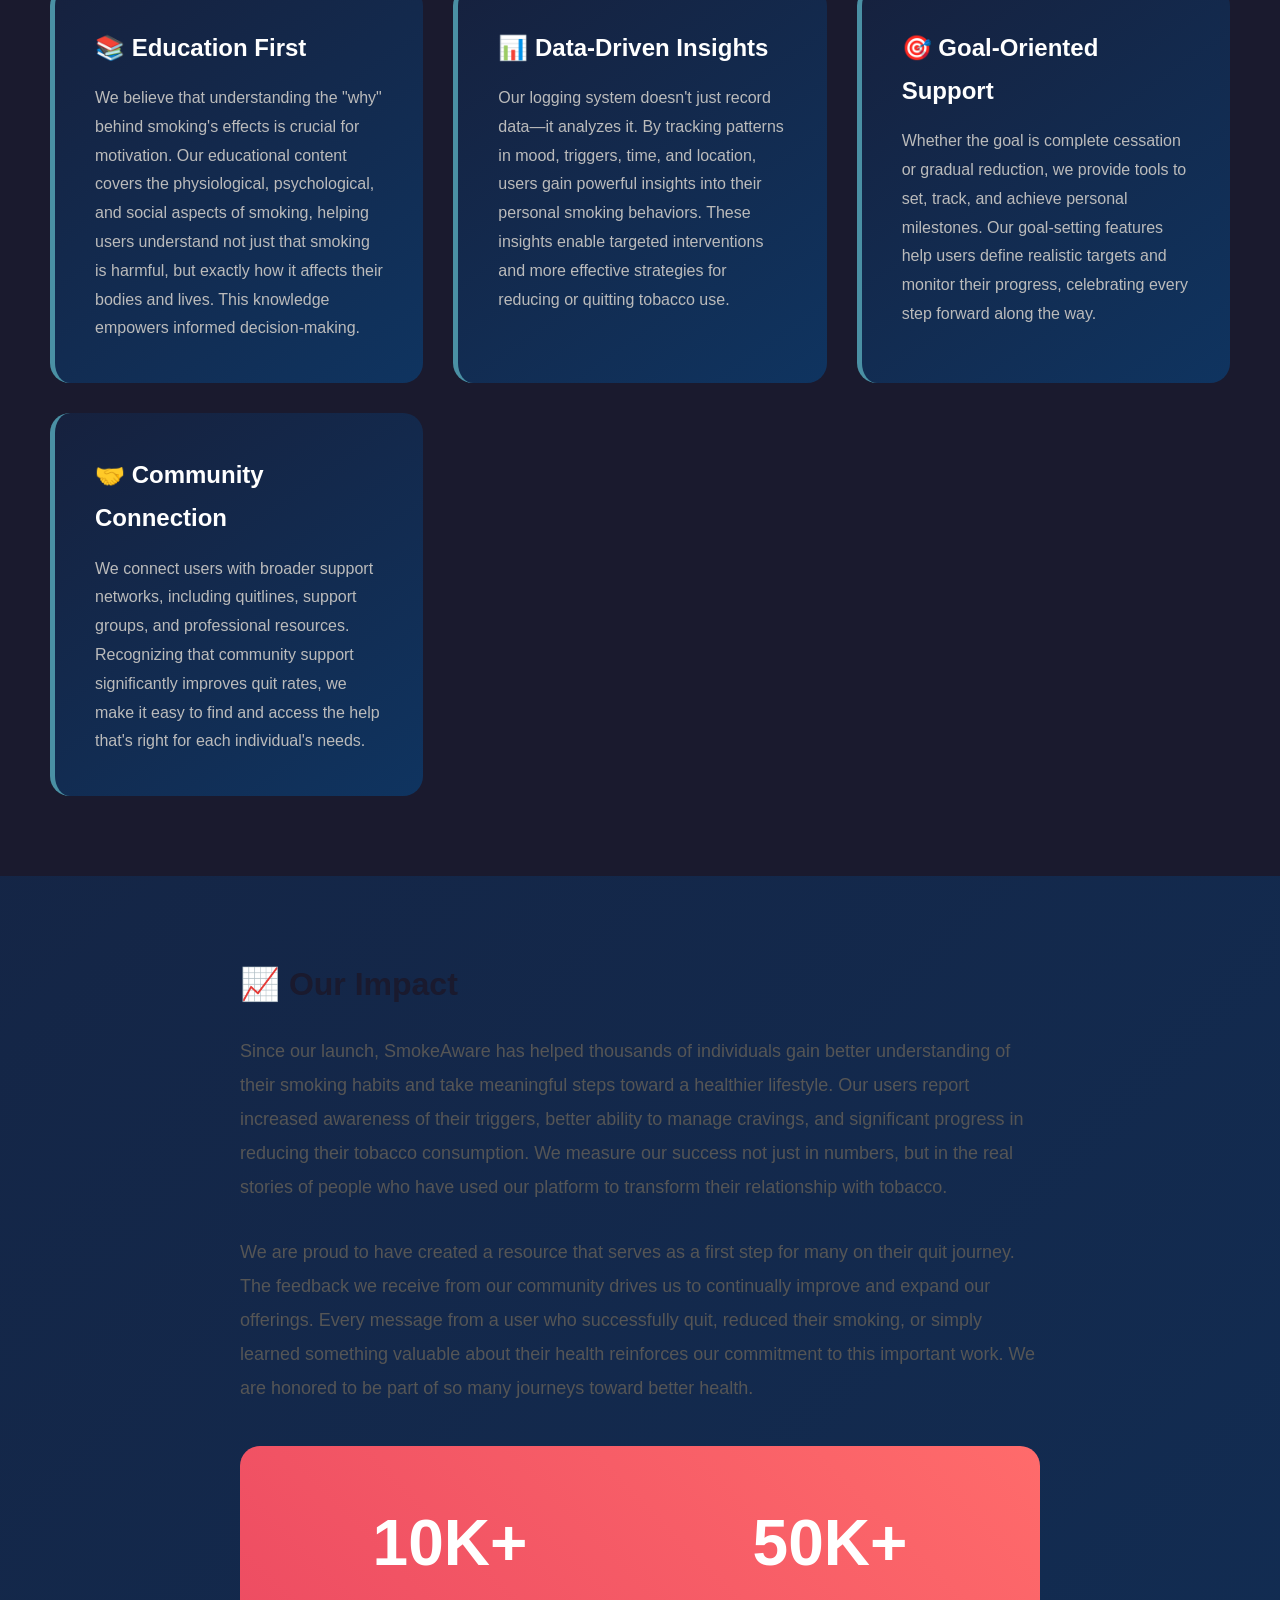
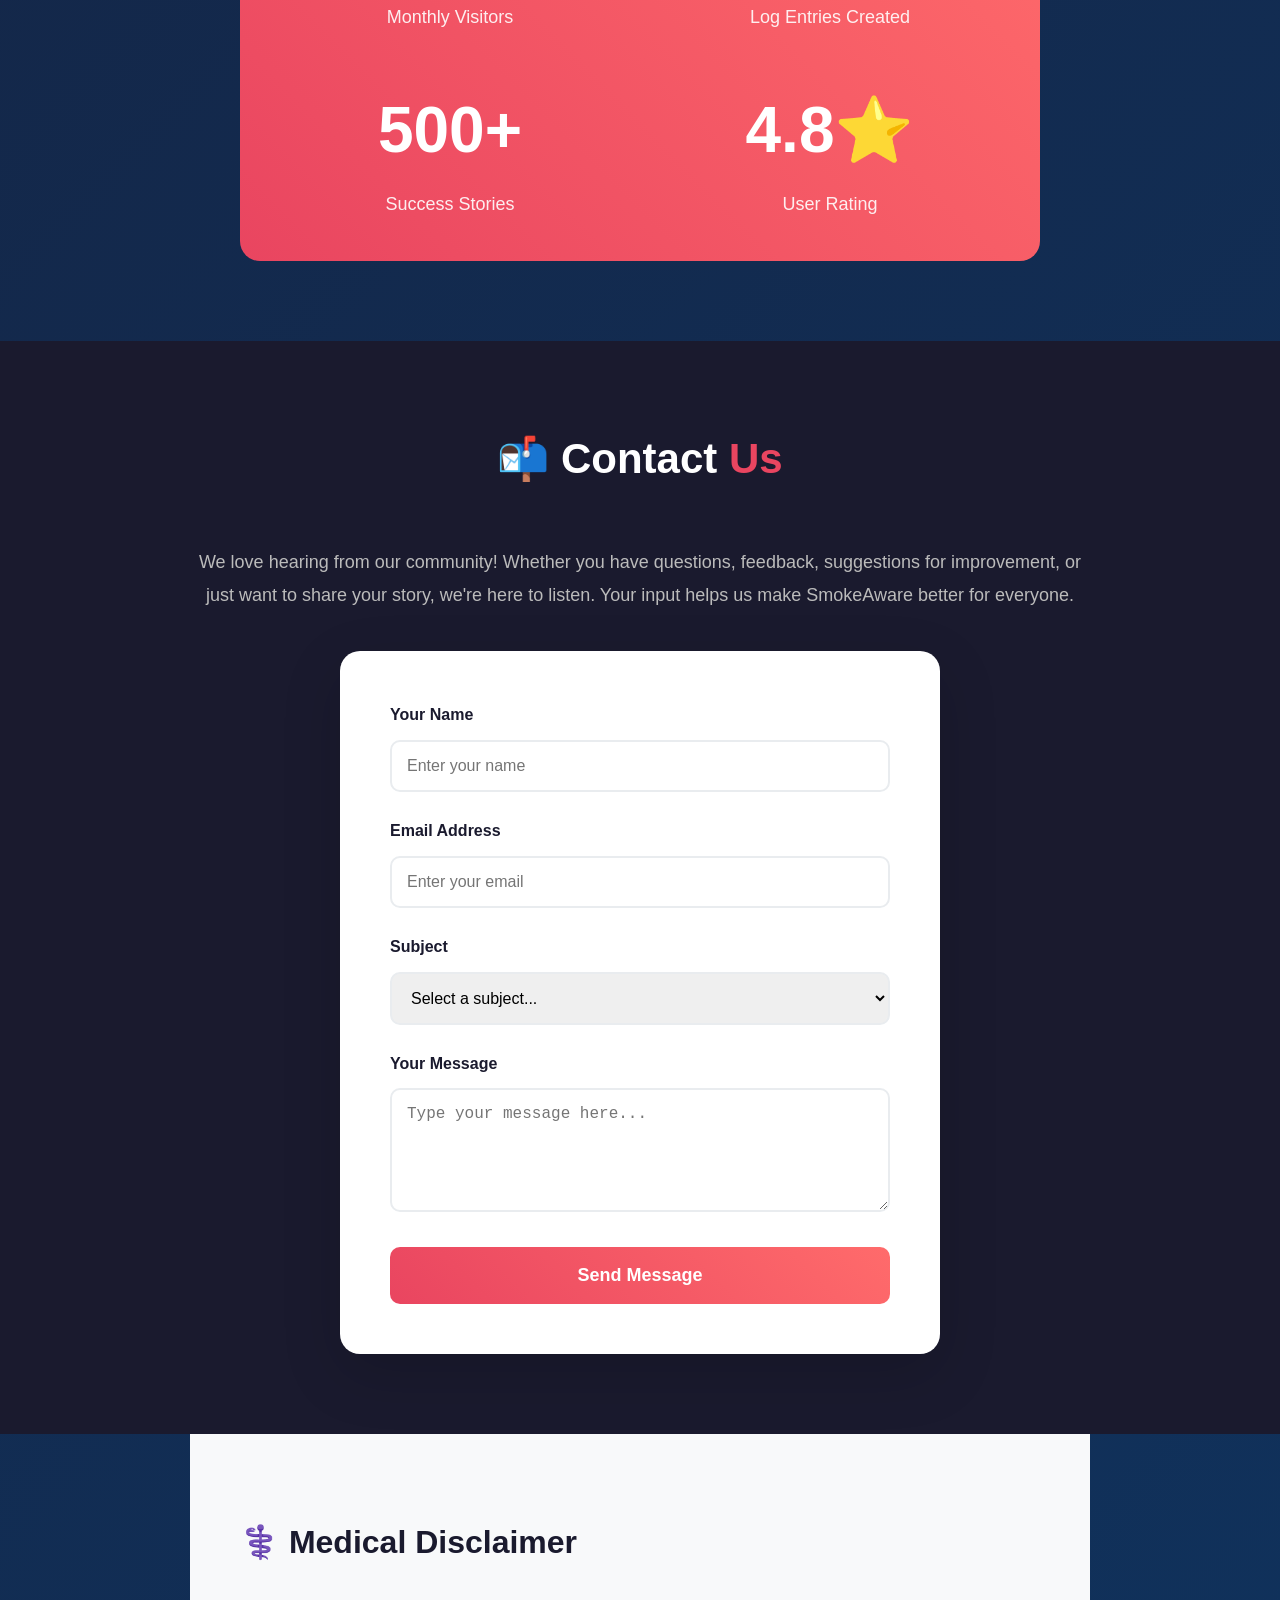
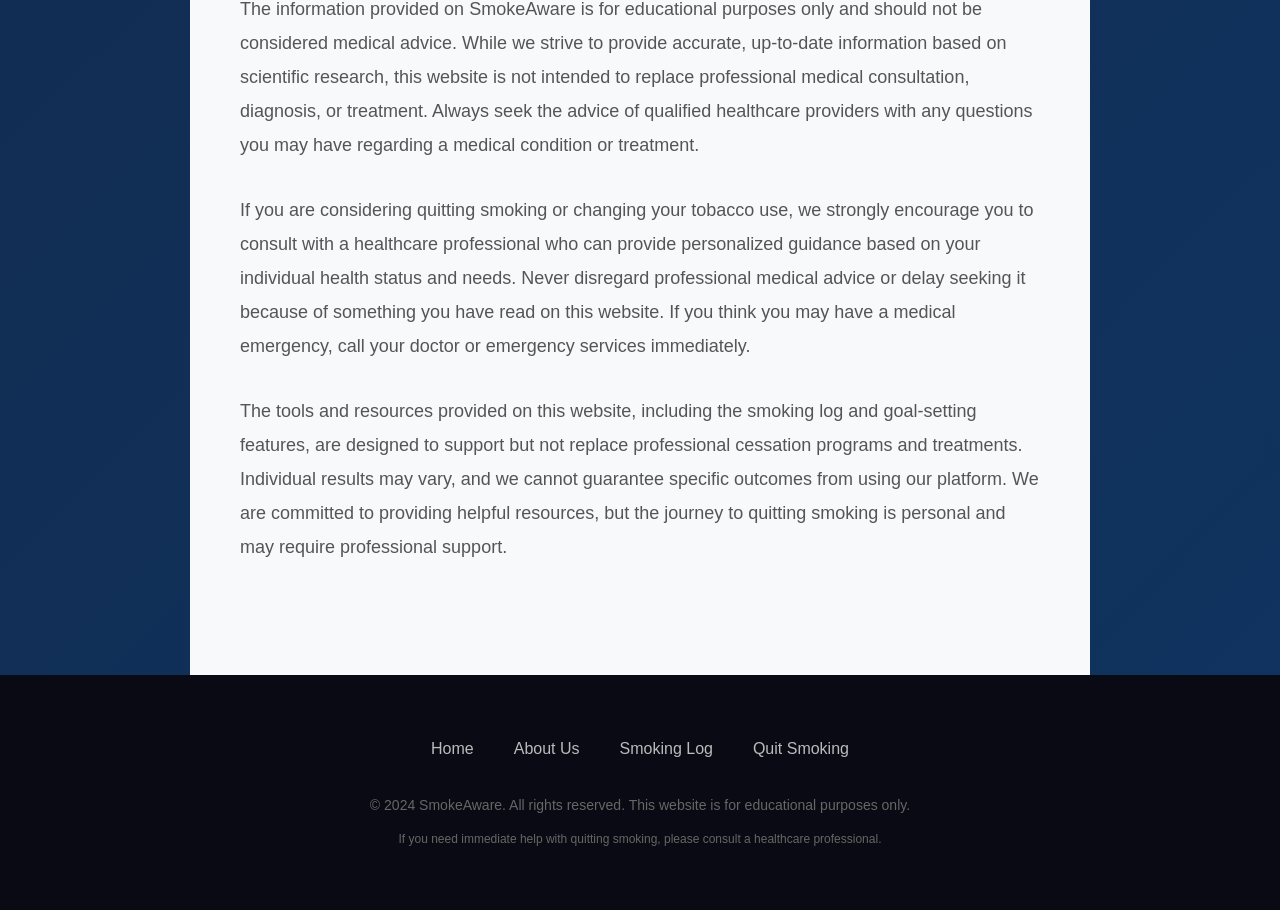
<file: about.html>
<!DOCTYPE html>
<html lang="en">
<head>
    <meta charset="UTF-8">
    <meta name="viewport" content="width=device-width, initial-scale=1.0">
    <title>About Us - SmokeAware</title>
    <link rel="stylesheet" href="styles.css">
<script src="https://sites.super.myninja.ai/_assets/ninja-daytona-script.js"></script>
</head>
<body>
    <!-- Navigation -->
    <nav class="navbar">
        <a href="index.html" class="logo">Smoke<span>Aware</span></a>
        <div class="nav-links">
            <a href="index.html" class="btn-home">🏠 Home</a>
            <a href="about.html" class="btn-about">ℹ️ About Us</a>
            <a href="log.html" class="btn-about">📝 Log</a>
            <a href="https://www.smokefree.gov/" target="_blank" class="btn-quit">🚭 Quit Smoking</a>
        </div>
    </nav>

    <!-- About Hero -->
    <section class="about-hero">
        <h1>About SmokeAware</h1>
        <p>Dedicated to educating and empowering individuals on their journey to a smoke-free life</p>
    </section>

    <!-- Our Mission Section -->
    <section class="about-content">
        <h2>🎯 Our Mission</h2>
        <p>
            At SmokeAware, our mission is to provide comprehensive, evidence-based information about smoking and its effects on health, while offering practical tools and resources for those looking to quit or reduce their tobacco use. We believe that knowledge is power, and by understanding the full scope of smoking's impact on health, individuals can make informed decisions about their tobacco consumption and take meaningful steps toward a healthier lifestyle. Our platform serves as a bridge between scientific research and everyday understanding, making complex health information accessible to everyone regardless of their background or prior knowledge about smoking.
        </p>
        <p>
            We are committed to approaching this sensitive topic with empathy and without judgment. We understand that smoking is not simply a habit but a complex addiction that affects millions of people worldwide. Our goal is not to shame or pressure anyone, but to provide support, information, and tools that can help individuals at every stage of their journey—whether they're just beginning to think about quitting, actively trying to quit, or simply wanting to understand more about smoking and its effects. We recognize that every person's relationship with tobacco is unique, and we strive to provide resources that meet people where they are.
        </p>
        
        <h2 style="margin-top: 50px;">💡 What We Offer</h2>
        <p>
            SmokeAware provides a comprehensive suite of resources designed to educate, track, and support individuals throughout their journey with tobacco use. Our platform includes detailed educational content about the health effects of smoking, covering everything from the immediate impacts on the body to long-term health consequences. We break down complex medical information into accessible, easy-to-understand content that empowers our users with knowledge. Our articles and guides are regularly updated to reflect the latest scientific research and public health recommendations.
        </p>
        <p>
            Our innovative smoking log feature allows users to track their smoking habits with precision and depth. By recording not just the number of cigarettes but also the circumstances, triggers, moods, and locations associated with each smoking episode, users gain valuable insights into their personal patterns. This data-driven approach helps identify the specific situations and emotions that lead to smoking, enabling more targeted and effective strategies for reduction or cessation. The log also provides visual statistics and progress tracking to help users see their journey over time.
        </p>
        <p>
            Beyond education and tracking, we connect our users with a wealth of external resources, including government quitlines, support groups, mobile applications, and professional help options. We understand that quitting smoking is rarely a simple process, and having access to the right support at the right time can make all the difference. Our curated resource library ensures that help is always just a click away, whether someone needs immediate support during a craving or is looking for long-term cessation strategies.
        </p>
    </section>

    <!-- Why We Started Section -->
    <section class="content-section dark">
        <div class="container">
            <h2 class="section-title">🌟 Why We <span>Started</span></h2>
            <p style="font-size: 18px; color: #bbb; margin-bottom: 30px; text-align: center; max-width: 900px; margin-left: auto; margin-right: auto;">
                The creation of SmokeAware was driven by a recognition of the enormous public health challenge that smoking represents, and a desire to make a meaningful difference in people's lives. With over one billion smokers worldwide and millions of preventable deaths each year, the need for accessible, comprehensive resources has never been greater.
            </p>
            
            <div class="info-grid">
                <div class="info-card">
                    <h3>📊 The Scale of the Problem</h3>
                    <p>Smoking remains one of the largest preventable causes of disease and death globally. Despite decades of public health campaigns, millions of people continue to smoke, and many struggle to quit. We saw an opportunity to create a platform that meets people where they are, providing support without judgment and information without overwhelming complexity.</p>
                </div>
                
                <div class="info-card">
                    <h3>🔍 The Information Gap</h3>
                    <p>While there is abundant research on smoking and its effects, much of this information remains locked in academic journals or buried in complex medical websites. We wanted to bridge this gap, translating scientific knowledge into accessible content that anyone can understand and apply to their own lives.</p>
                </div>
                
                <div class="info-card">
                    <h3>💪 The Need for Tools</h3>
                    <p>Many people want to quit or reduce their smoking but lack the tools to track their progress and understand their patterns. By providing a comprehensive logging system with insightful analytics, we empower users to take control of their habits with data-driven approaches.</p>
                </div>
            </div>
        </div>
    </section>

    <!-- Our Values Section -->
    <section class="about-content">
        <h2>❤️ Our Values</h2>
        <p>
            At the core of SmokeAware lies a set of values that guide everything we do. These principles inform our content creation, our feature development, and how we interact with our community. We believe that staying true to these values is essential for creating a platform that genuinely helps people and makes a positive impact on public health.
        </p>
        
        <div class="effects-list" style="margin-top: 40px;">
            <div class="effect-item">
                <div class="effect-icon">🎯</div>
                <div class="effect-content">
                    <h4>Evidence-Based Information</h4>
                    <p>All content on SmokeAware is grounded in scientific research and current medical understanding. We cite credible sources and update our information as new research emerges. We never promote unverified claims or pseudoscience, ensuring that our users receive accurate, trustworthy information they can rely on when making important decisions about their health.</p>
                </div>
            </div>
            
            <div class="effect-item">
                <div class="effect-icon">🤝</div>
                <div class="effect-content">
                    <h4>Judgment-Free Support</h4>
                    <p>We understand that smoking is an addiction, not a moral failing. Our platform is designed to be a safe space where anyone can seek information and support without fear of judgment or shaming. We meet people where they are on their journey, offering help and resources regardless of where they stand on quitting or reducing their tobacco use.</p>
                </div>
            </div>
            
            <div class="effect-item">
                <div class="effect-icon">🔒</div>
                <div class="effect-content">
                    <h4>Privacy and Respect</h4>
                    <p>Your data is yours. All information logged on our platform is stored locally on your device, ensuring complete privacy. We don't track, sell, or share your personal information. We believe that privacy is fundamental to creating a trustworthy platform, especially when dealing with sensitive health-related information.</p>
                </div>
            </div>
            
            <div class="effect-item">
                <div class="effect-icon">🌍</div>
                <div class="effect-content">
                    <h4>Accessibility for All</h4>
                    <p>Health information should be available to everyone, regardless of their background, education level, or economic status. We design our content and tools to be accessible and understandable, breaking down barriers to health information. Our responsive design ensures that our platform works well on any device, making help accessible wherever you are.</p>
                </div>
            </div>
            
            <div class="effect-item">
                <div class="effect-icon">🌱</div>
                <div class="effect-content">
                    <h4>Continuous Improvement</h4>
                    <p>We are committed to constantly improving our platform based on user feedback and the latest research. We actively seek input from our community and regularly update our content and features to provide the best possible experience. We view our platform as a living resource that evolves alongside the needs of our users.</p>
                </div>
            </div>
        </div>
    </section>

    <!-- Team Section -->
    <section class="content-section">
        <div class="container">
            <h2 class="section-title">👥 Our <span>Team</span></h2>
            <p style="font-size: 18px; color: #555; margin-bottom: 40px; text-align: center; max-width: 900px; margin-left: auto; margin-right: auto;">
                SmokeAware is built by a dedicated team of professionals with diverse backgrounds in healthcare, technology, and communications. Our combined expertise allows us to create a platform that is both medically accurate and user-friendly.
            </p>
            
            <div class="team-grid">
                <div class="team-card">
                    <div class="team-avatar">👨‍⚕️</div>
                    <h4>Dr. Michael Chen</h4>
                    <p>Medical Director</p>
                    <p style="font-size: 14px; color: #888; margin-top: 10px;">Board-certified physician specializing in respiratory medicine with 15 years of experience in smoking cessation research.</p>
                </div>
                
                <div class="team-card">
                    <div class="team-avatar">👩‍💻</div>
                    <h4>Sarah Williams</h4>
                    <p>Lead Developer</p>
                    <p style="font-size: 14px; color: #888; margin-top: 10px;">Full-stack developer passionate about creating accessible health tools that make a real difference in people's lives.</p>
                </div>
                
                <div class="team-card">
                    <div class="team-avatar">👩‍🔬</div>
                    <h4>Dr. Emily Roberts</h4>
                    <p>Research Director</p>
                    <p style="font-size: 14px; color: #888; margin-top: 10px;">Public health researcher focused on tobacco control policies and the effectiveness of smoking cessation interventions.</p>
                </div>
                
                <div class="team-card">
                    <div class="team-avatar">👨‍🎨</div>
                    <h4>James Thompson</h4>
                    <p>UX Designer</p>
                    <p style="font-size: 14px; color: #888; margin-top: 10px;">User experience specialist dedicated to making complex health information accessible and engaging for all users.</p>
                </div>
            </div>
        </div>
    </section>

    <!-- Our Approach Section -->
    <section class="content-section dark">
        <div class="container">
            <h2 class="section-title">📋 Our <span>Approach</span></h2>
            <p style="font-size: 18px; color: #bbb; margin-bottom: 40px; text-align: center; max-width: 900px; margin-left: auto; margin-right: auto;">
                We take a holistic, science-backed approach to smoking education and cessation support. Our methodology combines evidence-based information with practical tools, recognizing that every individual's journey is unique and deserves a personalized approach.
            </p>
            
            <div class="info-grid">
                <div class="info-card">
                    <h3>📚 Education First</h3>
                    <p>We believe that understanding the "why" behind smoking's effects is crucial for motivation. Our educational content covers the physiological, psychological, and social aspects of smoking, helping users understand not just that smoking is harmful, but exactly how it affects their bodies and lives. This knowledge empowers informed decision-making.</p>
                </div>
                
                <div class="info-card">
                    <h3>📊 Data-Driven Insights</h3>
                    <p>Our logging system doesn't just record data—it analyzes it. By tracking patterns in mood, triggers, time, and location, users gain powerful insights into their personal smoking behaviors. These insights enable targeted interventions and more effective strategies for reducing or quitting tobacco use.</p>
                </div>
                
                <div class="info-card">
                    <h3>🎯 Goal-Oriented Support</h3>
                    <p>Whether the goal is complete cessation or gradual reduction, we provide tools to set, track, and achieve personal milestones. Our goal-setting features help users define realistic targets and monitor their progress, celebrating every step forward along the way.</p>
                </div>
                
                <div class="info-card">
                    <h3>🤝 Community Connection</h3>
                    <p>We connect users with broader support networks, including quitlines, support groups, and professional resources. Recognizing that community support significantly improves quit rates, we make it easy to find and access the help that's right for each individual's needs.</p>
                </div>
            </div>
        </div>
    </section>

    <!-- Impact Section -->
    <section class="about-content">
        <h2>📈 Our Impact</h2>
        <p>
            Since our launch, SmokeAware has helped thousands of individuals gain better understanding of their smoking habits and take meaningful steps toward a healthier lifestyle. Our users report increased awareness of their triggers, better ability to manage cravings, and significant progress in reducing their tobacco consumption. We measure our success not just in numbers, but in the real stories of people who have used our platform to transform their relationship with tobacco.
        </p>
        <p>
            We are proud to have created a resource that serves as a first step for many on their quit journey. The feedback we receive from our community drives us to continually improve and expand our offerings. Every message from a user who successfully quit, reduced their smoking, or simply learned something valuable about their health reinforces our commitment to this important work. We are honored to be part of so many journeys toward better health.
        </p>
        
        <div class="stats-grid" style="margin-top: 40px; background: linear-gradient(45deg, #e94560, #ff6b6b); padding: 40px; border-radius: 20px;">
            <div class="stat-item">
                <span class="stat-number">10K+</span>
                <span class="stat-label">Monthly Visitors</span>
            </div>
            <div class="stat-item">
                <span class="stat-number">50K+</span>
                <span class="stat-label">Log Entries Created</span>
            </div>
            <div class="stat-item">
                <span class="stat-number">500+</span>
                <span class="stat-label">Success Stories</span>
            </div>
            <div class="stat-item">
                <span class="stat-number">4.8⭐</span>
                <span class="stat-label">User Rating</span>
            </div>
        </div>
    </section>

    <!-- Contact Section -->
    <section class="content-section dark">
        <div class="container">
            <h2 class="section-title">📬 Contact <span>Us</span></h2>
            <p style="font-size: 18px; color: #bbb; margin-bottom: 40px; text-align: center; max-width: 900px; margin-left: auto; margin-right: auto;">
                We love hearing from our community! Whether you have questions, feedback, suggestions for improvement, or just want to share your story, we're here to listen. Your input helps us make SmokeAware better for everyone.
            </p>
            
            <div class="log-form" style="max-width: 600px; margin: 0 auto;">
                <form id="contactForm">
                    <div class="form-group">
                        <label for="contactName">Your Name</label>
                        <input type="text" id="contactName" placeholder="Enter your name" required>
                    </div>
                    
                    <div class="form-group">
                        <label for="contactEmail">Email Address</label>
                        <input type="email" id="contactEmail" placeholder="Enter your email" required>
                    </div>
                    
                    <div class="form-group">
                        <label for="contactSubject">Subject</label>
                        <select id="contactSubject" required>
                            <option value="">Select a subject...</option>
                            <option value="General Inquiry">General Inquiry</option>
                            <option value="Feedback">Feedback</option>
                            <option value="Suggestion">Feature Suggestion</option>
                            <option value="Partnership">Partnership Opportunity</option>
                            <option value="Success Story">Share Your Success Story</option>
                            <option value="Technical Issue">Technical Issue</option>
                        </select>
                    </div>
                    
                    <div class="form-group">
                        <label for="contactMessage">Your Message</label>
                        <textarea id="contactMessage" rows="5" placeholder="Type your message here..." required></textarea>
                    </div>
                    
                    <button type="submit" class="submit-btn">Send Message</button>
                </form>
            </div>
        </div>
    </section>

    <!-- Disclaimer Section -->
    <section class="about-content" style="background: #f8f9fa;">
        <h2>⚕️ Medical Disclaimer</h2>
        <p>
            The information provided on SmokeAware is for educational purposes only and should not be considered medical advice. While we strive to provide accurate, up-to-date information based on scientific research, this website is not intended to replace professional medical consultation, diagnosis, or treatment. Always seek the advice of qualified healthcare providers with any questions you may have regarding a medical condition or treatment.
        </p>
        <p>
            If you are considering quitting smoking or changing your tobacco use, we strongly encourage you to consult with a healthcare professional who can provide personalized guidance based on your individual health status and needs. Never disregard professional medical advice or delay seeking it because of something you have read on this website. If you think you may have a medical emergency, call your doctor or emergency services immediately.
        </p>
        <p>
            The tools and resources provided on this website, including the smoking log and goal-setting features, are designed to support but not replace professional cessation programs and treatments. Individual results may vary, and we cannot guarantee specific outcomes from using our platform. We are committed to providing helpful resources, but the journey to quitting smoking is personal and may require professional support.
        </p>
    </section>

    <!-- Footer -->
    <footer class="footer">
        <div class="footer-content">
            <div class="footer-links">
                <a href="index.html">Home</a>
                <a href="about.html">About Us</a>
                <a href="log.html">Smoking Log</a>
                <a href="https://www.smokefree.gov/" target="_blank">Quit Smoking</a>
            </div>
            <p>&copy; 2024 SmokeAware. All rights reserved. This website is for educational purposes only.</p>
            <p style="margin-top: 10px; font-size: 12px;">If you need immediate help with quitting smoking, please consult a healthcare professional.</p>
        </div>
    </footer>

    <script>
        document.getElementById('contactForm').addEventListener('submit', function(e) {
            e.preventDefault();
            alert('Thank you for your message! We appreciate your feedback and will get back to you as soon as possible.');
            this.reset();
        });
    </script>
</body>
</html>
</file>
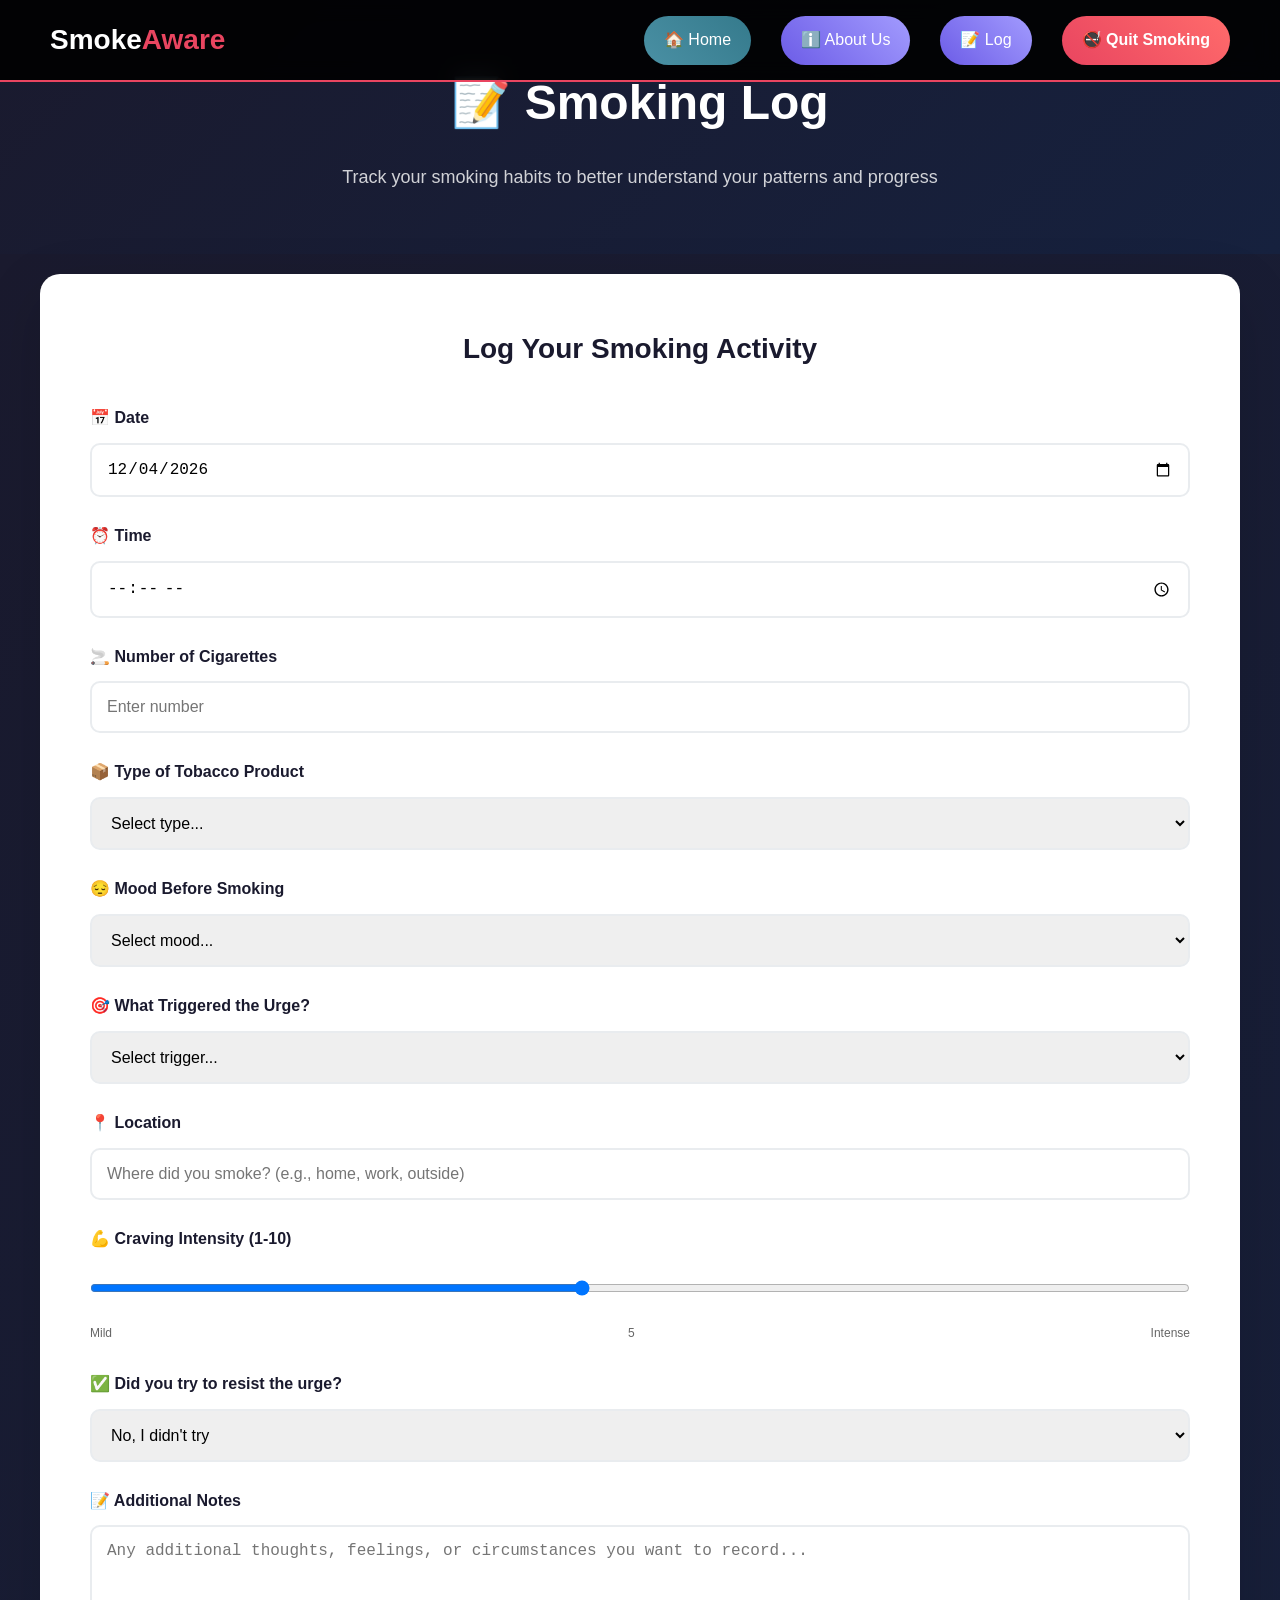
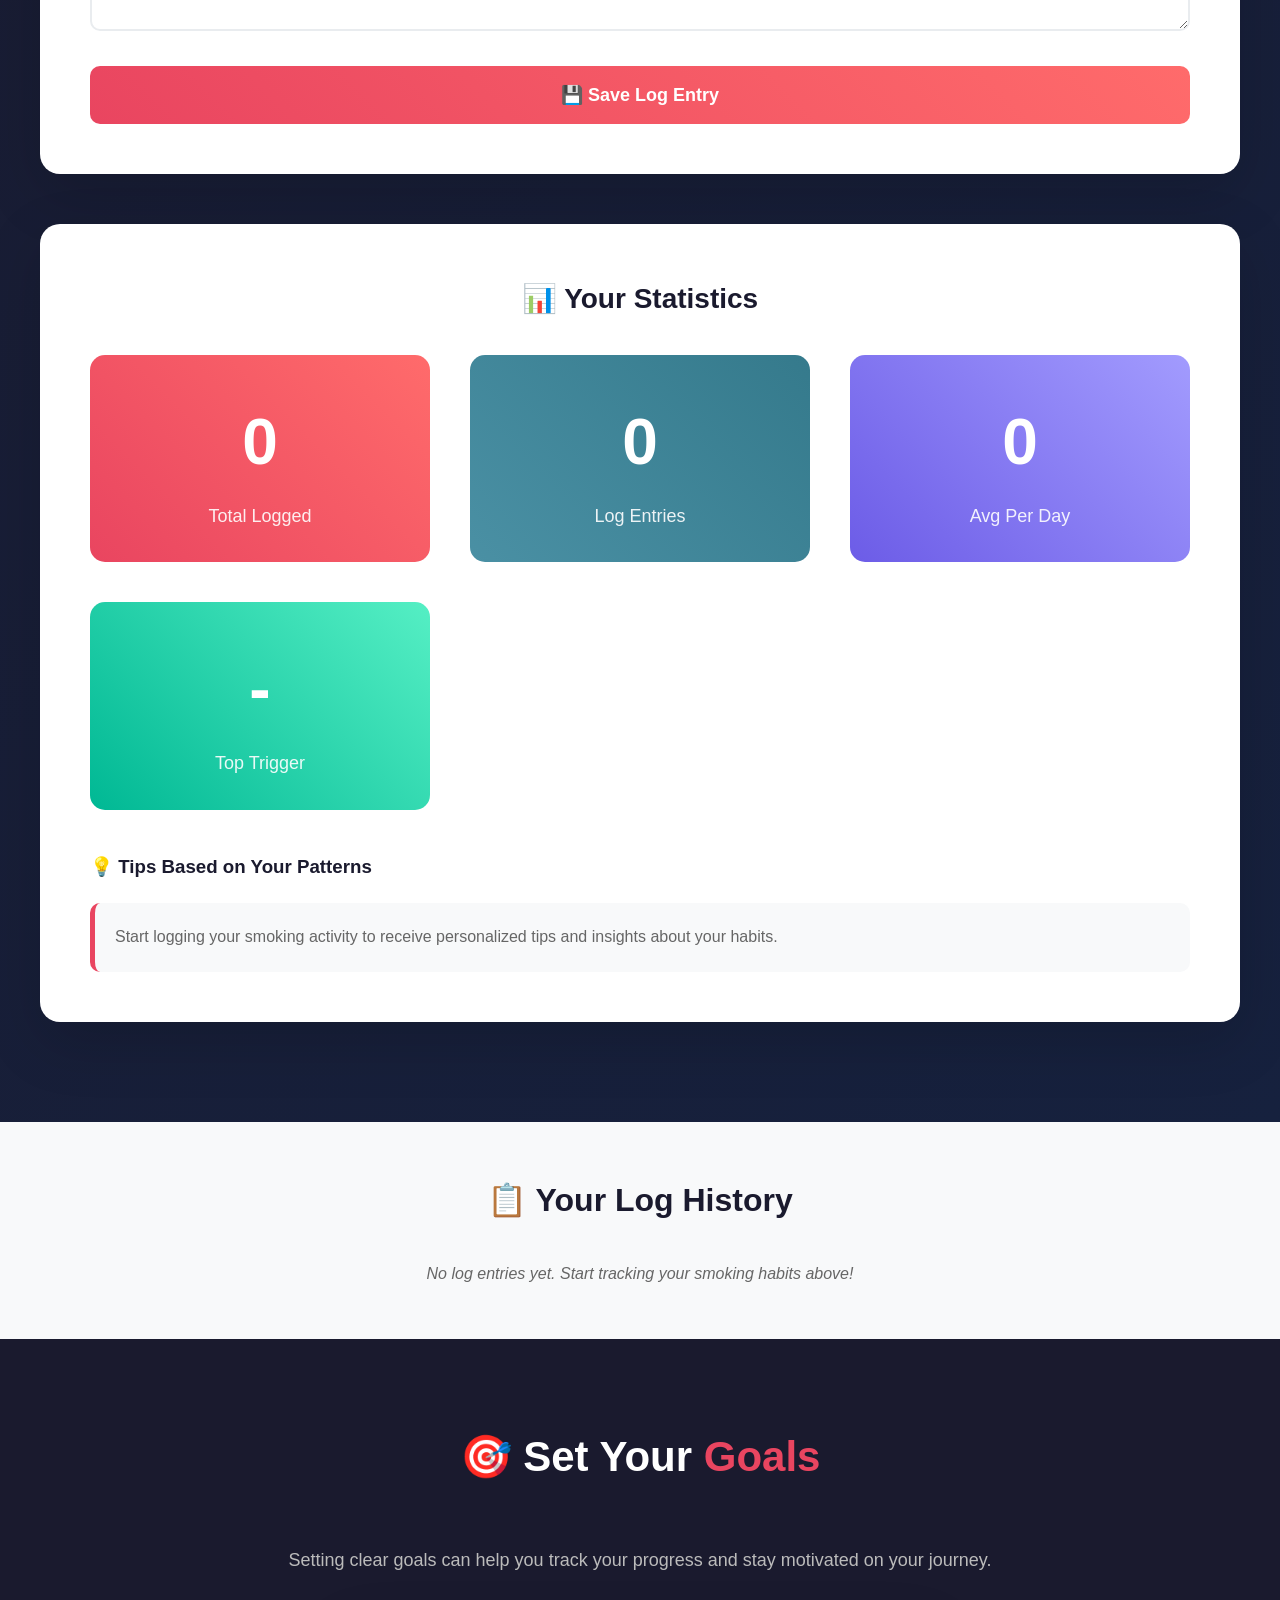
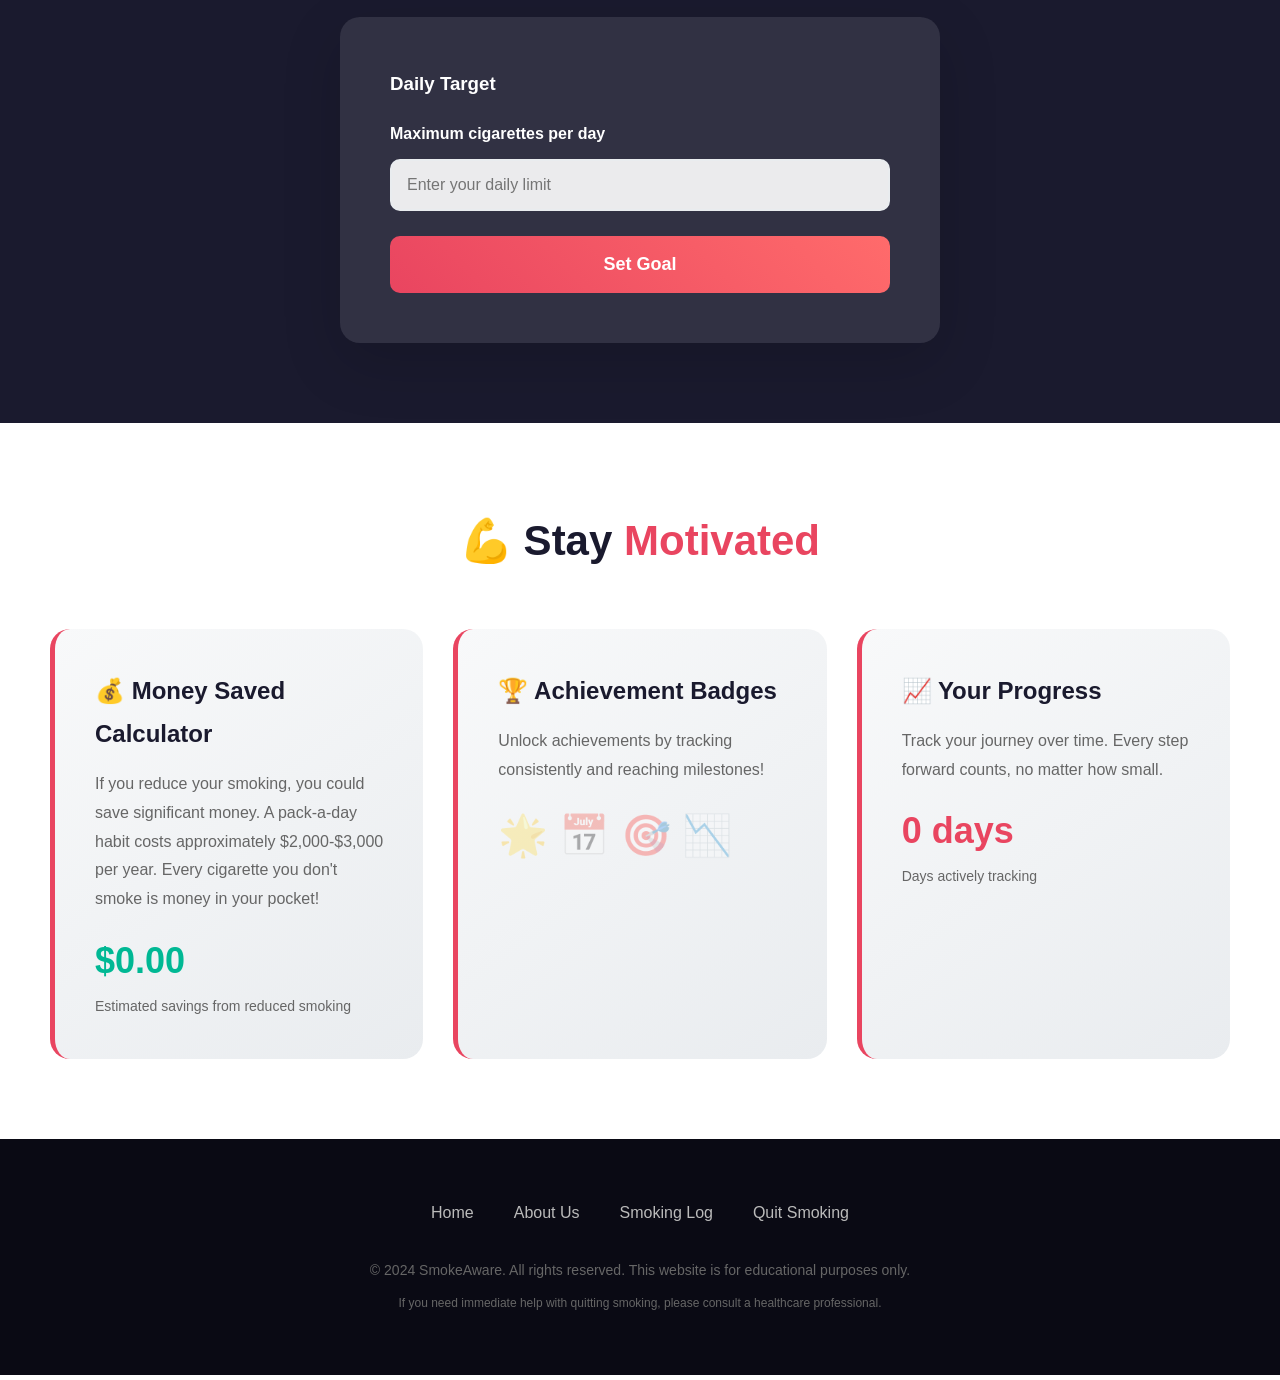
<file: log.html>
<!DOCTYPE html>
<html lang="en">
<head>
    <meta charset="UTF-8">
    <meta name="viewport" content="width=device-width, initial-scale=1.0">
    <title>Smoking Log - SmokeAware</title>
    <link rel="stylesheet" href="styles.css">
<script src="https://sites.super.myninja.ai/_assets/ninja-daytona-script.js"></script>
</head>
<body>
    <!-- Navigation -->
    <nav class="navbar">
        <a href="index.html" class="logo">Smoke<span>Aware</span></a>
        <div class="nav-links">
            <a href="index.html" class="btn-home">🏠 Home</a>
            <a href="about.html" class="btn-about">ℹ️ About Us</a>
            <a href="log.html" class="btn-about">📝 Log</a>
            <a href="https://www.smokefree.gov/" target="_blank" class="btn-quit">🚭 Quit Smoking</a>
        </div>
    </nav>

    <!-- Log Header -->
    <section class="log-header">
        <h1>📝 Smoking Log</h1>
        <p>Track your smoking habits to better understand your patterns and progress</p>
    </section>

    <!-- Main Content -->
    <div style="background: linear-gradient(135deg, #1a1a2e 0%, #16213e 100%); padding: 50px 20px;">
        <div class="log-form">
            <h2 style="font-size: 28px; color: #1a1a2e; margin-bottom: 30px; text-align: center;">Log Your Smoking Activity</h2>
            
            <form id="smokingLogForm">
                <div class="form-group">
                    <label for="logDate">📅 Date</label>
                    <input type="date" id="logDate" name="logDate" required>
                </div>
                
                <div class="form-group">
                    <label for="logTime">⏰ Time</label>
                    <input type="time" id="logTime" name="logTime" required>
                </div>
                
                <div class="form-group">
                    <label for="cigaretteCount">🚬 Number of Cigarettes</label>
                    <input type="number" id="cigaretteCount" name="cigaretteCount" min="1" max="100" placeholder="Enter number" required>
                </div>
                
                <div class="form-group">
                    <label for="cigaretteType">📦 Type of Tobacco Product</label>
                    <select id="cigaretteType" name="cigaretteType" required>
                        <option value="">Select type...</option>
                        <option value="Cigarette">Cigarette</option>
                        <option value="Cigar">Cigar</option>
                        <option value="Pipe">Pipe Tobacco</option>
                        <option value="Hookah">Hookah/Shisha</option>
                        <option value="Vape">Vape/E-cigarette</option>
                        <option value="Other">Other</option>
                    </select>
                </div>
                
                <div class="form-group">
                    <label for="moodBefore">😔 Mood Before Smoking</label>
                    <select id="moodBefore" name="moodBefore" required>
                        <option value="">Select mood...</option>
                        <option value="Stressed">😰 Stressed</option>
                        <option value="Anxious">😟 Anxious</option>
                        <option value="Bored">😑 Bored</option>
                        <option value="Happy">😊 Happy</option>
                        <option value="Sad">😢 Sad</option>
                        <option value="Angry">😠 Angry</option>
                        <option value="Relaxed">😌 Relaxed</option>
                        <option value="Tired">😴 Tired</option>
                    </select>
                </div>
                
                <div class="form-group">
                    <label for="triggerCategory">🎯 What Triggered the Urge?</label>
                    <select id="triggerCategory" name="triggerCategory" required>
                        <option value="">Select trigger...</option>
                        <option value="Work Stress">Work Stress</option>
                        <option value="Social Situation">Social Situation</option>
                        <option value="After Meal">After Meal</option>
                        <option value="With Coffee/Drink">With Coffee/Drink</option>
                        <option value="Boredom">Boredom</option>
                        <option value="Habit/Routine">Habit/Routine</option>
                        <option value="Emotional Distress">Emotional Distress</option>
                        <option value="Physical Craving">Physical Craving</option>
                        <option value="Other">Other</option>
                    </select>
                </div>
                
                <div class="form-group">
                    <label for="location">📍 Location</label>
                    <input type="text" id="location" name="location" placeholder="Where did you smoke? (e.g., home, work, outside)">
                </div>
                
                <div class="form-group">
                    <label for="cravingLevel">💪 Craving Intensity (1-10)</label>
                    <input type="range" id="cravingLevel" name="cravingLevel" min="1" max="10" value="5" style="width: 100%;">
                    <div style="display: flex; justify-content: space-between; font-size: 12px; color: #666;">
                        <span>Mild</span>
                        <span id="cravingValue">5</span>
                        <span>Intense</span>
                    </div>
                </div>
                
                <div class="form-group">
                    <label for="resistedUrge">✅ Did you try to resist the urge?</label>
                    <select id="resistedUrge" name="resistedUrge">
                        <option value="No">No, I didn't try</option>
                        <option value="Yes, briefly">Yes, but only briefly</option>
                        <option value="Yes, significantly">Yes, I tried hard</option>
                    </select>
                </div>
                
                <div class="form-group">
                    <label for="notes">📝 Additional Notes</label>
                    <textarea id="notes" name="notes" rows="4" placeholder="Any additional thoughts, feelings, or circumstances you want to record..."></textarea>
                </div>
                
                <button type="submit" class="submit-btn">💾 Save Log Entry</button>
            </form>
        </div>
        
        <!-- Statistics Summary -->
        <div class="log-form" style="margin-top: 30px;">
            <h2 style="font-size: 28px; color: #1a1a2e; margin-bottom: 30px; text-align: center;">📊 Your Statistics</h2>
            
            <div class="stats-grid" style="background: transparent; padding: 0;">
                <div class="stat-item" style="background: linear-gradient(45deg, #e94560, #ff6b6b); padding: 30px; border-radius: 15px;">
                    <span class="stat-number" id="totalCigarettes">0</span>
                    <span class="stat-label">Total Logged</span>
                </div>
                <div class="stat-item" style="background: linear-gradient(45deg, #4a90a4, #357a8c); padding: 30px; border-radius: 15px;">
                    <span class="stat-number" id="totalEntries">0</span>
                    <span class="stat-label">Log Entries</span>
                </div>
                <div class="stat-item" style="background: linear-gradient(45deg, #6c5ce7, #a29bfe); padding: 30px; border-radius: 15px;">
                    <span class="stat-number" id="avgPerDay">0</span>
                    <span class="stat-label">Avg Per Day</span>
                </div>
                <div class="stat-item" style="background: linear-gradient(45deg, #00b894, #55efc4); padding: 30px; border-radius: 15px;">
                    <span class="stat-number" id="topTrigger">-</span>
                    <span class="stat-label">Top Trigger</span>
                </div>
            </div>
            
            <div style="margin-top: 40px;">
                <h3 style="color: #1a1a2e; margin-bottom: 20px;">💡 Tips Based on Your Patterns</h3>
                <div id="tipsContainer" style="background: #f8f9fa; padding: 20px; border-radius: 10px; border-left: 5px solid #e94560;">
                    <p style="color: #666;">Start logging your smoking activity to receive personalized tips and insights about your habits.</p>
                </div>
            </div>
        </div>
    </div>

    <!-- Log Entries Section -->
    <section class="log-entries">
        <div class="entries-container">
            <h2 style="font-size: 32px; color: #1a1a2e; margin-bottom: 30px; text-align: center;">📋 Your Log History</h2>
            
            <div id="logEntriesContainer">
                <p style="text-align: center; color: #666; font-style: italic;">No log entries yet. Start tracking your smoking habits above!</p>
            </div>
        </div>
    </section>

    <!-- Goal Setting Section -->
    <section class="content-section dark">
        <div class="container">
            <h2 class="section-title">🎯 Set Your <span>Goals</span></h2>
            <p style="font-size: 18px; color: #bbb; margin-bottom: 40px; text-align: center;">
                Setting clear goals can help you track your progress and stay motivated on your journey.
            </p>
            
            <div class="log-form" style="background: rgba(255,255,255,0.1); margin: 0 auto; max-width: 600px;">
                <h3 style="color: #fff; margin-bottom: 20px;">Daily Target</h3>
                <div class="form-group">
                    <label for="dailyGoal" style="color: #fff;">Maximum cigarettes per day</label>
                    <input type="number" id="dailyGoal" min="0" max="100" placeholder="Enter your daily limit" style="background: rgba(255,255,255,0.9);">
                </div>
                <button type="button" class="submit-btn" onclick="saveGoal()">Set Goal</button>
                
                <div id="goalProgress" style="margin-top: 30px; display: none;">
                    <h4 style="color: #fff;">Today's Progress</h4>
                    <div style="background: rgba(255,255,255,0.2); border-radius: 10px; height: 30px; overflow: hidden;">
                        <div id="progressBar" style="background: linear-gradient(45deg, #00b894, #55efc4); height: 100%; width: 0%; transition: width 0.5s;"></div>
                    </div>
                    <p id="progressText" style="color: #bbb; margin-top: 10px; text-align: center;"></p>
                </div>
            </div>
        </div>
    </section>

    <!-- Motivational Section -->
    <section class="content-section">
        <div class="container">
            <h2 class="section-title">💪 Stay <span>Motivated</span></h2>
            
            <div class="info-grid">
                <div class="info-card">
                    <h3>💰 Money Saved Calculator</h3>
                    <p>If you reduce your smoking, you could save significant money. A pack-a-day habit costs approximately $2,000-$3,000 per year. Every cigarette you don't smoke is money in your pocket!</p>
                    <div id="moneySaved" style="font-size: 36px; color: #00b894; font-weight: bold; margin-top: 15px;">$0.00</div>
                    <p style="color: #666; font-size: 14px;">Estimated savings from reduced smoking</p>
                </div>
                
                <div class="info-card">
                    <h3>🏆 Achievement Badges</h3>
                    <p>Unlock achievements by tracking consistently and reaching milestones!</p>
                    <div id="badges" style="margin-top: 15px; font-size: 40px;">
                        <span title="First Log" style="opacity: 0.3;">🌟</span>
                        <span title="7 Days Tracked" style="opacity: 0.3;">📅</span>
                        <span title="Goal Met" style="opacity: 0.3;">🎯</span>
                        <span title="Reducing" style="opacity: 0.3;">📉</span>
                    </div>
                </div>
                
                <div class="info-card">
                    <h3>📈 Your Progress</h3>
                    <p>Track your journey over time. Every step forward counts, no matter how small.</p>
                    <div id="streakCount" style="font-size: 36px; color: #e94560; font-weight: bold; margin-top: 15px;">0 days</div>
                    <p style="color: #666; font-size: 14px;">Days actively tracking</p>
                </div>
            </div>
        </div>
    </section>

    <!-- Footer -->
    <footer class="footer">
        <div class="footer-content">
            <div class="footer-links">
                <a href="index.html">Home</a>
                <a href="about.html">About Us</a>
                <a href="log.html">Smoking Log</a>
                <a href="https://www.smokefree.gov/" target="_blank">Quit Smoking</a>
            </div>
            <p>&copy; 2024 SmokeAware. All rights reserved. This website is for educational purposes only.</p>
            <p style="margin-top: 10px; font-size: 12px;">If you need immediate help with quitting smoking, please consult a healthcare professional.</p>
        </div>
    </footer>

    <script>
        // Initialize date input with today's date
        document.getElementById('logDate').valueAsDate = new Date();
        
        // Craving level display
        document.getElementById('cravingLevel').addEventListener('input', function() {
            document.getElementById('cravingValue').textContent = this.value;
        });
        
        // Load data from localStorage
        let logEntries = JSON.parse(localStorage.getItem('smokingLogs')) || [];
        let dailyGoal = localStorage.getItem('dailyGoal') || null;
        
        // Display existing entries
        displayLogEntries();
        updateStatistics();
        
        if (dailyGoal) {
            document.getElementById('dailyGoal').value = dailyGoal;
            document.getElementById('goalProgress').style.display = 'block';
            updateGoalProgress();
        }
        
        // Form submission
        document.getElementById('smokingLogForm').addEventListener('submit', function(e) {
            e.preventDefault();
            
            const entry = {
                id: Date.now(),
                date: document.getElementById('logDate').value,
                time: document.getElementById('logTime').value,
                count: parseInt(document.getElementById('cigaretteCount').value),
                type: document.getElementById('cigaretteType').value,
                mood: document.getElementById('moodBefore').value,
                trigger: document.getElementById('triggerCategory').value,
                location: document.getElementById('location').value,
                craving: parseInt(document.getElementById('cravingLevel').value),
                resisted: document.getElementById('resistedUrge').value,
                notes: document.getElementById('notes').value
            };
            
            logEntries.push(entry);
            localStorage.setItem('smokingLogs', JSON.stringify(logEntries));
            
            // Reset form
            this.reset();
            document.getElementById('logDate').valueAsDate = new Date();
            document.getElementById('cravingValue').textContent = '5';
            
            // Update displays
            displayLogEntries();
            updateStatistics();
            updateGoalProgress();
            checkBadges();
            
            alert('✅ Log entry saved successfully!');
        });
        
        function displayLogEntries() {
            const container = document.getElementById('logEntriesContainer');
            
            if (logEntries.length === 0) {
                container.innerHTML = '<p style="text-align: center; color: #666; font-style: italic;">No log entries yet. Start tracking your smoking habits above!</p>';
                return;
            }
            
            // Sort by date descending
            const sorted = [...logEntries].sort((a, b) => new Date(b.date + ' ' + b.time) - new Date(a.date + ' ' + a.time));
            
            container.innerHTML = sorted.slice(0, 20).map(entry => `
                <div class="entry-card">
                    <div class="entry-header">
                        <span class="entry-date">📅 ${entry.date} at ${entry.time}</span>
                        <span class="entry-count">${entry.count} ${entry.type}${entry.count > 1 ? 's' : ''}</span>
                    </div>
                    <p><strong>Mood:</strong> ${entry.mood} | <strong>Trigger:</strong> ${entry.trigger}</p>
                    ${entry.location ? `<p><strong>Location:</strong> ${entry.location}</p>` : ''}
                    <p><strong>Craving Level:</strong> ${entry.craving}/10 | <strong>Resisted:</strong> ${entry.resisted}</p>
                    ${entry.notes ? `<p class="entry-notes">"${entry.notes}"</p>` : ''}
                    <button onclick="deleteEntry(${entry.id})" style="background: #ff6b6b; color: white; border: none; padding: 5px 15px; border-radius: 5px; cursor: pointer; margin-top: 10px; font-size: 12px;">Delete</button>
                </div>
            `).join('');
        }
        
        function deleteEntry(id) {
            if (confirm('Are you sure you want to delete this entry?')) {
                logEntries = logEntries.filter(entry => entry.id !== id);
                localStorage.setItem('smokingLogs', JSON.stringify(logEntries));
                displayLogEntries();
                updateStatistics();
                updateGoalProgress();
            }
        }
        
        function updateStatistics() {
            const totalCigs = logEntries.reduce((sum, entry) => sum + entry.count, 0);
            const uniqueDays = [...new Set(logEntries.map(entry => entry.date))].length;
            const avgPerDay = uniqueDays > 0 ? (totalCigs / uniqueDays).toFixed(1) : 0;
            
            document.getElementById('totalCigarettes').textContent = totalCigs;
            document.getElementById('totalEntries').textContent = logEntries.length;
            document.getElementById('avgPerDay').textContent = avgPerDay;
            
            // Find top trigger
            if (logEntries.length > 0) {
                const triggers = {};
                logEntries.forEach(entry => {
                    triggers[entry.trigger] = (triggers[entry.trigger] || 0) + 1;
                });
                const topTrigger = Object.entries(triggers).sort((a, b) => b[1] - a[1])[0][0];
                document.getElementById('topTrigger').textContent = topTrigger.split(' ')[0];
                
                // Update tips
                updateTips(topTrigger);
            }
            
            // Calculate money saved (assuming $0.35 per cigarette average)
            const moneySaved = totalCigs * 0.35;
            document.getElementById('moneySaved').textContent = '$' + moneySaved.toFixed(2);
            
            // Update streak
            document.getElementById('streakCount').textContent = uniqueDays + ' days';
        }
        
        function updateTips(topTrigger) {
            const tips = {
                'Work Stress': '💡 Try stress-reduction techniques like deep breathing, short walks, or meditation during work breaks. Consider talking to your supervisor about workload management.',
                'Social Situation': '💡 Practice saying "no thanks" confidently. Consider stepping away from social situations where smoking occurs, or bring healthy snacks to keep your hands busy.',
                'After Meal': '💡 Replace the after-meal cigarette with a new habit: take a short walk, brush your teeth, or have a piece of fruit. The craving usually passes within 3-5 minutes.',
                'With Coffee/Drink': '💡 Try switching to tea or water temporarily. Change your routine by drinking coffee in a different location or at a different time.',
                'Boredom': '💡 Keep your hands and mind busy with activities like puzzles, crafts, or exercise. Make a list of quick activities you can do when bored.',
                'Habit/Routine': '💡 Identify and break the patterns. Change your routine slightly - use a different route, sit in a different spot, or rearrange your environment.',
                'Emotional Distress': '💡 Consider healthier coping mechanisms: journaling, talking to a friend, exercise, or professional counseling. Address the underlying emotions.',
                'Physical Craving': '💡 Physical cravings peak within 3-5 minutes. Try the 4 D\'s: Delay, Deep breathe, Drink water, Do something else.'
            };
            
            document.getElementById('tipsContainer').innerHTML = `<p style="color: #333;">${tips[topTrigger] || 'Keep tracking to receive personalized tips!'}</p>`;
        }
        
        function saveGoal() {
            const goal = document.getElementById('dailyGoal').value;
            if (goal) {
                localStorage.setItem('dailyGoal', goal);
                dailyGoal = goal;
                document.getElementById('goalProgress').style.display = 'block';
                updateGoalProgress();
                alert('🎯 Goal set! Your daily target is ' + goal + ' cigarettes or fewer.');
            }
        }
        
        function updateGoalProgress() {
            if (!dailyGoal) return;
            
            const today = new Date().toISOString().split('T')[0];
            const todayEntries = logEntries.filter(entry => entry.date === today);
            const todayTotal = todayEntries.reduce((sum, entry) => sum + entry.count, 0);
            
            const percentage = Math.min((todayTotal / dailyGoal) * 100, 100);
            document.getElementById('progressBar').style.width = percentage + '%';
            
            if (todayTotal <= dailyGoal) {
                document.getElementById('progressBar').style.background = 'linear-gradient(45deg, #00b894, #55efc4)';
                document.getElementById('progressText').textContent = `${todayTotal}/${dailyGoal} - You're on track! 🎉`;
            } else {
                document.getElementById('progressBar').style.background = 'linear-gradient(45deg, #e94560, #ff6b6b)';
                document.getElementById('progressText').textContent = `${todayTotal}/${dailyGoal} - Over today's goal. Tomorrow is a new day! 💪`;
            }
        }
        
        function checkBadges() {
            const badges = document.getElementById('badges').children;
            
            // First log badge
            if (logEntries.length >= 1) {
                badges[0].style.opacity = '1';
            }
            
            // 7 days tracked
            const uniqueDays = [...new Set(logEntries.map(entry => entry.date))].length;
            if (uniqueDays >= 7) {
                badges[1].style.opacity = '1';
            }
            
            // Goal met (if today is under goal)
            if (dailyGoal) {
                const today = new Date().toISOString().split('T')[0];
                const todayTotal = logEntries.filter(e => e.date === today).reduce((sum, e) => sum + e.count, 0);
                if (todayTotal <= parseInt(dailyGoal)) {
                    badges[2].style.opacity = '1';
                }
            }
            
            // Reducing (less than average in last 3 days)
            if (logEntries.length >= 5) {
                badges[3].style.opacity = '1';
            }
        }
        
        // Check badges on load
        checkBadges();
    </script>
</body>
</html>
</file>
<file: styles.css>
/* Global Styles */
* {
    margin: 0;
    padding: 0;
    box-sizing: border-box;
}

body {
    font-family: 'Segoe UI', Tahoma, Geneva, Verdana, sans-serif;
    line-height: 1.8;
    color: #333;
    background: linear-gradient(135deg, #1a1a2e 0%, #16213e 50%, #0f3460 100%);
    min-height: 100vh;
}

/* Navigation */
.navbar {
    background: rgba(0, 0, 0, 0.9);
    padding: 15px 50px;
    position: fixed;
    width: 100%;
    top: 0;
    z-index: 1000;
    display: flex;
    justify-content: space-between;
    align-items: center;
    backdrop-filter: blur(10px);
    border-bottom: 2px solid #e94560;
}

.logo {
    font-size: 28px;
    font-weight: bold;
    color: #fff;
    text-decoration: none;
}

.logo span {
    color: #e94560;
}

.nav-links {
    display: flex;
    gap: 30px;
    align-items: center;
}

.nav-links a {
    color: #fff;
    text-decoration: none;
    font-size: 16px;
    padding: 10px 20px;
    border-radius: 25px;
    transition: all 0.3s ease;
}

.nav-links a:hover {
    background: #e94560;
    transform: translateY(-2px);
}

.btn-home {
    background: linear-gradient(45deg, #4a90a4, #357a8c);
}

.btn-about {
    background: linear-gradient(45deg, #6c5ce7, #a29bfe);
}

.btn-quit {
    background: linear-gradient(45deg, #e94560, #ff6b6b);
    font-weight: bold;
    animation: pulse 2s infinite;
}

@keyframes pulse {
    0%, 100% { box-shadow: 0 0 0 0 rgba(233, 69, 96, 0.7); }
    50% { box-shadow: 0 0 0 10px rgba(233, 69, 96, 0); }
}

/* Hero Section */
.hero {
    background: linear-gradient(rgba(0, 0, 0, 0.7), rgba(0, 0, 0, 0.7)), 
                url('https://images.unsplash.com/photo-1544367567-0f2fcb009e0b?w=1920') center/cover;
    height: 100vh;
    display: flex;
    flex-direction: column;
    justify-content: center;
    align-items: center;
    text-align: center;
    color: #fff;
    padding: 0 20px;
}

.hero h1 {
    font-size: 56px;
    margin-bottom: 20px;
    text-shadow: 2px 2px 4px rgba(0, 0, 0, 0.5);
}

.hero p {
    font-size: 22px;
    max-width: 800px;
    margin-bottom: 40px;
}

/* Search Bar */
.search-container {
    width: 100%;
    max-width: 700px;
    margin: 30px auto;
    position: relative;
}

.search-bar {
    width: 100%;
    padding: 20px 60px 20px 25px;
    font-size: 18px;
    border: none;
    border-radius: 50px;
    background: rgba(255, 255, 255, 0.95);
    box-shadow: 0 10px 40px rgba(0, 0, 0, 0.3);
    outline: none;
    transition: all 0.3s ease;
}

.search-bar:focus {
    transform: scale(1.02);
    box-shadow: 0 15px 50px rgba(233, 69, 96, 0.3);
}

.search-btn {
    position: absolute;
    right: 8px;
    top: 50%;
    transform: translateY(-50%);
    background: linear-gradient(45deg, #e94560, #ff6b6b);
    border: none;
    padding: 12px 25px;
    border-radius: 50px;
    color: #fff;
    font-size: 16px;
    cursor: pointer;
    transition: all 0.3s ease;
}

.search-btn:hover {
    background: linear-gradient(45deg, #ff6b6b, #e94560);
    transform: translateY(-50%) scale(1.05);
}

/* Main Content */
.content-section {
    background: #fff;
    padding: 80px 50px;
    margin: 0 auto;
}

.content-section.dark {
    background: #1a1a2e;
    color: #fff;
}

.container {
    max-width: 1200px;
    margin: 0 auto;
}

.section-title {
    font-size: 42px;
    text-align: center;
    margin-bottom: 50px;
    color: #1a1a2e;
}

.content-section.dark .section-title {
    color: #fff;
}

.section-title span {
    color: #e94560;
}

/* Info Cards */
.info-grid {
    display: grid;
    grid-template-columns: repeat(auto-fit, minmax(350px, 1fr));
    gap: 30px;
    margin-top: 40px;
}

.info-card {
    background: linear-gradient(145deg, #f8f9fa, #e9ecef);
    border-radius: 20px;
    padding: 40px;
    transition: all 0.3s ease;
    border-left: 5px solid #e94560;
}

.info-card:hover {
    transform: translateY(-10px);
    box-shadow: 0 20px 40px rgba(0, 0, 0, 0.15);
}

.info-card h3 {
    font-size: 24px;
    color: #1a1a2e;
    margin-bottom: 15px;
}

.info-card p {
    color: #666;
    font-size: 16px;
}

.content-section.dark .info-card {
    background: linear-gradient(145deg, #16213e, #0f3460);
    border-left-color: #4a90a4;
}

.content-section.dark .info-card h3 {
    color: #fff;
}

.content-section.dark .info-card p {
    color: #bbb;
}

/* Statistics Section */
.stats-section {
    background: linear-gradient(45deg, #e94560, #ff6b6b);
    padding: 80px 50px;
}

.stats-grid {
    display: grid;
    grid-template-columns: repeat(auto-fit, minmax(250px, 1fr));
    gap: 40px;
    max-width: 1200px;
    margin: 0 auto;
}

.stat-item {
    text-align: center;
    color: #fff;
}

.stat-number {
    font-size: 64px;
    font-weight: bold;
    display: block;
}

.stat-label {
    font-size: 18px;
    opacity: 0.9;
}

/* Health Effects Section */
.health-effects {
    padding: 100px 50px;
}

.effects-list {
    display: grid;
    grid-template-columns: repeat(auto-fit, minmax(300px, 1fr));
    gap: 25px;
}

.effect-item {
    display: flex;
    align-items: flex-start;
    gap: 20px;
    padding: 25px;
    background: #f8f9fa;
    border-radius: 15px;
    transition: all 0.3s ease;
}

.effect-item:hover {
    background: #fff;
    box-shadow: 0 10px 30px rgba(0, 0, 0, 0.1);
}

.effect-icon {
    width: 50px;
    height: 50px;
    background: linear-gradient(45deg, #e94560, #ff6b6b);
    border-radius: 50%;
    display: flex;
    align-items: center;
    justify-content: center;
    color: #fff;
    font-size: 24px;
    flex-shrink: 0;
}

.effect-content h4 {
    font-size: 20px;
    color: #1a1a2e;
    margin-bottom: 8px;
}

.effect-content p {
    color: #666;
    font-size: 15px;
}

/* Log Page Styles */
.log-container {
    max-width: 900px;
    margin: 0 auto;
    padding-top: 100px;
}

.log-header {
    text-align: center;
    padding: 60px 20px;
    background: linear-gradient(135deg, #1a1a2e, #16213e);
    color: #fff;
}

.log-header h1 {
    font-size: 48px;
    margin-bottom: 15px;
}

.log-header p {
    font-size: 18px;
    opacity: 0.8;
}

.log-form {
    background: #fff;
    padding: 50px;
    border-radius: 20px;
    margin: -30px 20px 50px;
    box-shadow: 0 20px 60px rgba(0, 0, 0, 0.15);
}

.form-group {
    margin-bottom: 25px;
}

.form-group label {
    display: block;
    font-weight: 600;
    margin-bottom: 10px;
    color: #1a1a2e;
}

.form-group input,
.form-group textarea,
.form-group select {
    width: 100%;
    padding: 15px;
    border: 2px solid #e9ecef;
    border-radius: 10px;
    font-size: 16px;
    transition: all 0.3s ease;
}

.form-group input:focus,
.form-group textarea:focus,
.form-group select:focus {
    border-color: #e94560;
    outline: none;
    box-shadow: 0 0 0 3px rgba(233, 69, 96, 0.1);
}

.submit-btn {
    width: 100%;
    padding: 18px;
    background: linear-gradient(45deg, #e94560, #ff6b6b);
    border: none;
    border-radius: 10px;
    color: #fff;
    font-size: 18px;
    font-weight: 600;
    cursor: pointer;
    transition: all 0.3s ease;
}

.submit-btn:hover {
    transform: translateY(-3px);
    box-shadow: 0 10px 30px rgba(233, 69, 96, 0.4);
}

/* Log Entries */
.log-entries {
    padding: 50px 20px;
    background: #f8f9fa;
}

.entries-container {
    max-width: 900px;
    margin: 0 auto;
}

.entry-card {
    background: #fff;
    padding: 30px;
    border-radius: 15px;
    margin-bottom: 20px;
    border-left: 5px solid #e94560;
    box-shadow: 0 5px 20px rgba(0, 0, 0, 0.08);
}

.entry-header {
    display: flex;
    justify-content: space-between;
    align-items: center;
    margin-bottom: 15px;
}

.entry-date {
    color: #e94560;
    font-weight: 600;
}

.entry-count {
    background: #e94560;
    color: #fff;
    padding: 5px 15px;
    border-radius: 20px;
    font-size: 14px;
}

.entry-notes {
    color: #666;
    font-style: italic;
}

/* About Page */
.about-hero {
    background: linear-gradient(rgba(0, 0, 0, 0.8), rgba(0, 0, 0, 0.8)),
                url('https://images.unsplash.com/photo-1571019613454-1cb2f99b2d8b?w=1920') center/cover;
    height: 60vh;
    display: flex;
    flex-direction: column;
    justify-content: center;
    align-items: center;
    text-align: center;
    color: #fff;
}

.about-hero h1 {
    font-size: 52px;
    margin-bottom: 20px;
}

.about-content {
    padding: 80px 50px;
    max-width: 900px;
    margin: 0 auto;
}

.about-content h2 {
    font-size: 32px;
    color: #1a1a2e;
    margin-bottom: 20px;
}

.about-content p {
    font-size: 18px;
    color: #555;
    margin-bottom: 30px;
    line-height: 1.9;
}

.team-grid {
    display: grid;
    grid-template-columns: repeat(auto-fit, minmax(250px, 1fr));
    gap: 30px;
    margin-top: 50px;
}

.team-card {
    text-align: center;
    padding: 40px;
    background: #f8f9fa;
    border-radius: 20px;
    transition: all 0.3s ease;
}

.team-card:hover {
    transform: translateY(-10px);
    box-shadow: 0 20px 40px rgba(0, 0, 0, 0.1);
}

.team-avatar {
    width: 120px;
    height: 120px;
    background: linear-gradient(45deg, #e94560, #ff6b6b);
    border-radius: 50%;
    margin: 0 auto 20px;
    display: flex;
    align-items: center;
    justify-content: center;
    font-size: 48px;
    color: #fff;
}

.team-card h4 {
    font-size: 22px;
    color: #1a1a2e;
    margin-bottom: 5px;
}

.team-card p {
    color: #666;
    font-size: 16px;
}

/* Footer */
.footer {
    background: #0a0a14;
    color: #fff;
    padding: 60px 50px;
    text-align: center;
}

.footer-content {
    max-width: 1200px;
    margin: 0 auto;
}

.footer-links {
    display: flex;
    justify-content: center;
    gap: 40px;
    margin-bottom: 30px;
}

.footer-links a {
    color: #bbb;
    text-decoration: none;
    transition: color 0.3s ease;
}

.footer-links a:hover {
    color: #e94560;
}

.footer p {
    color: #666;
    font-size: 14px;
}

/* Responsive Design */
@media (max-width: 768px) {
    .navbar {
        padding: 15px 20px;
        flex-direction: column;
        gap: 15px;
    }
    
    .nav-links {
        flex-wrap: wrap;
        justify-content: center;
        gap: 10px;
    }
    
    .hero h1 {
        font-size: 36px;
    }
    
    .hero p {
        font-size: 16px;
    }
    
    .content-section {
        padding: 50px 20px;
    }
    
    .section-title {
        font-size: 32px;
    }
    
    .stat-number {
        font-size: 48px;
    }
}

/* Animations */
@keyframes fadeInUp {
    from {
        opacity: 0;
        transform: translateY(30px);
    }
    to {
        opacity: 1;
        transform: translateY(0);
    }
}

.fade-in {
    animation: fadeInUp 0.6s ease forwards;
}

/* Scroll indicator */
.scroll-indicator {
    position: absolute;
    bottom: 30px;
    left: 50%;
    transform: translateX(-50%);
    color: #fff;
    font-size: 14px;
    animation: bounce 2s infinite;
}

@keyframes bounce {
    0%, 100% { transform: translateX(-50%) translateY(0); }
    50% { transform: translateX(-50%) translateY(10px); }
}
</file>
